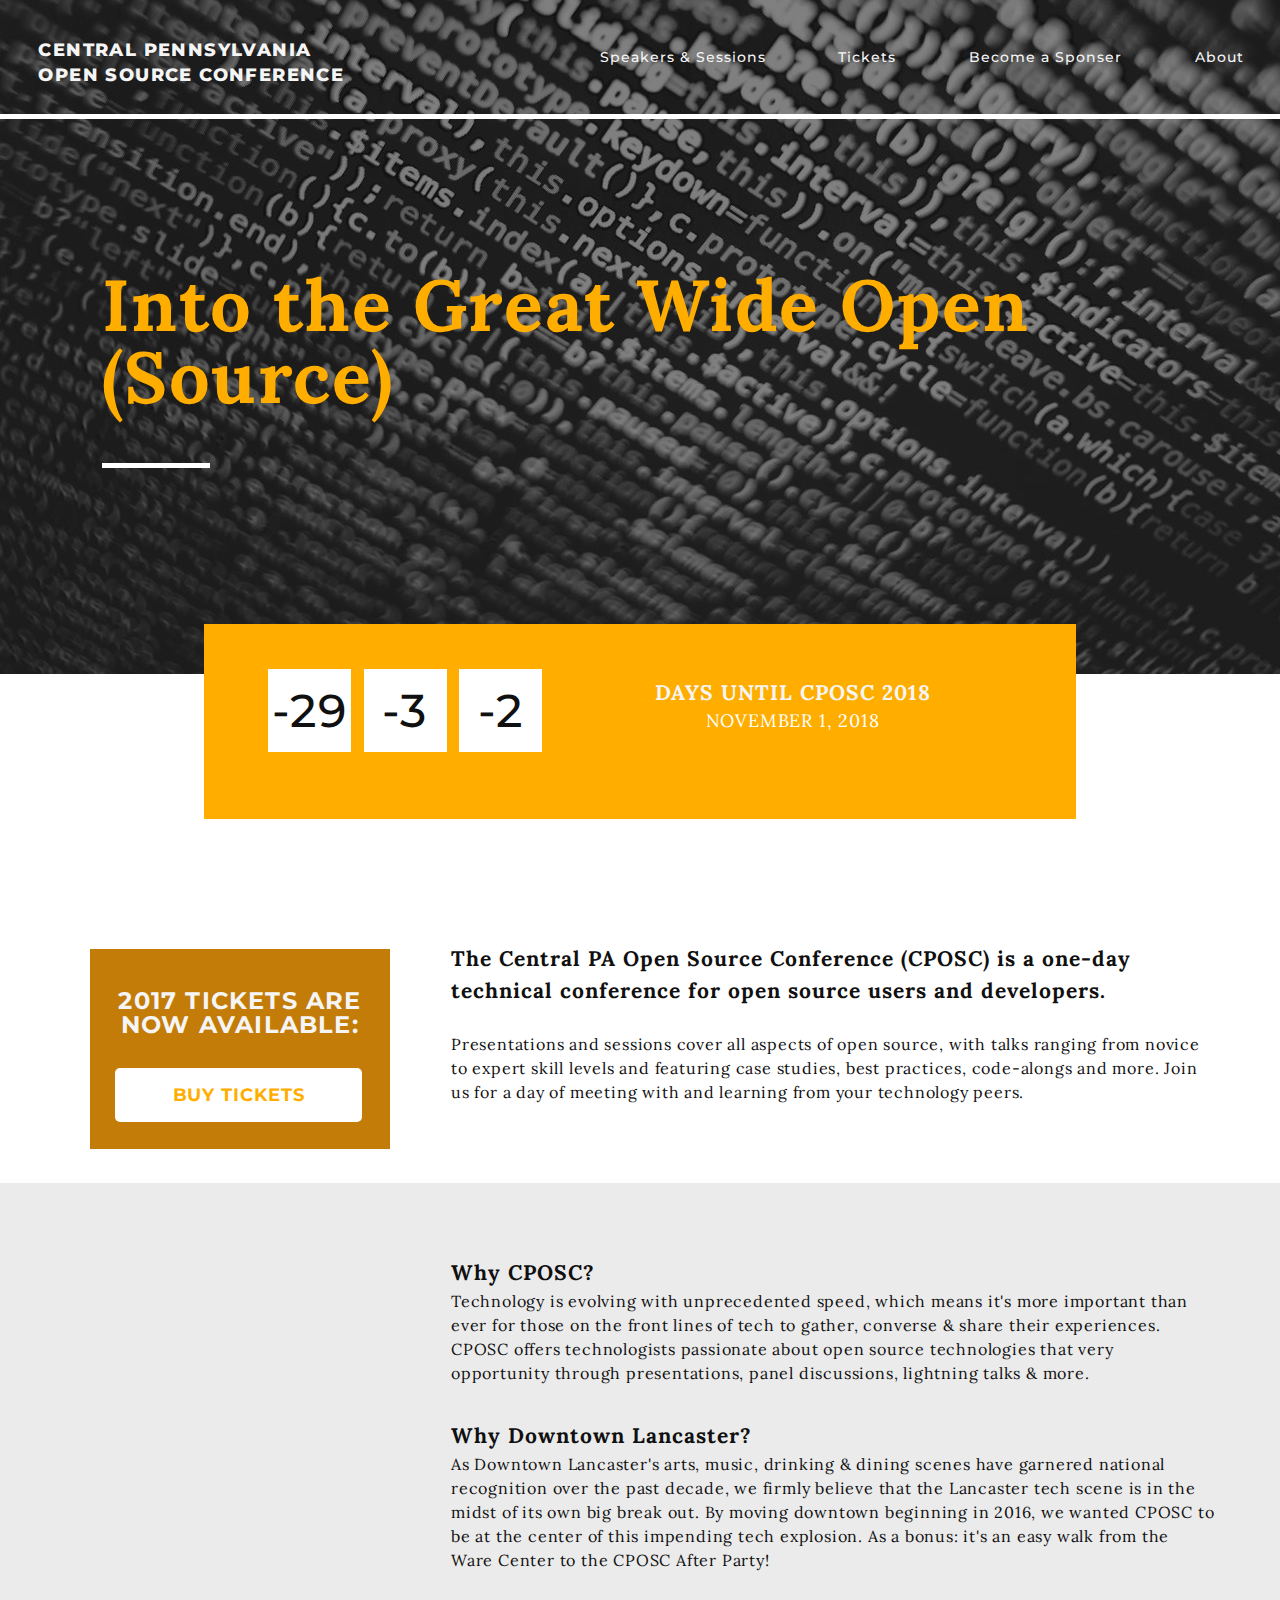
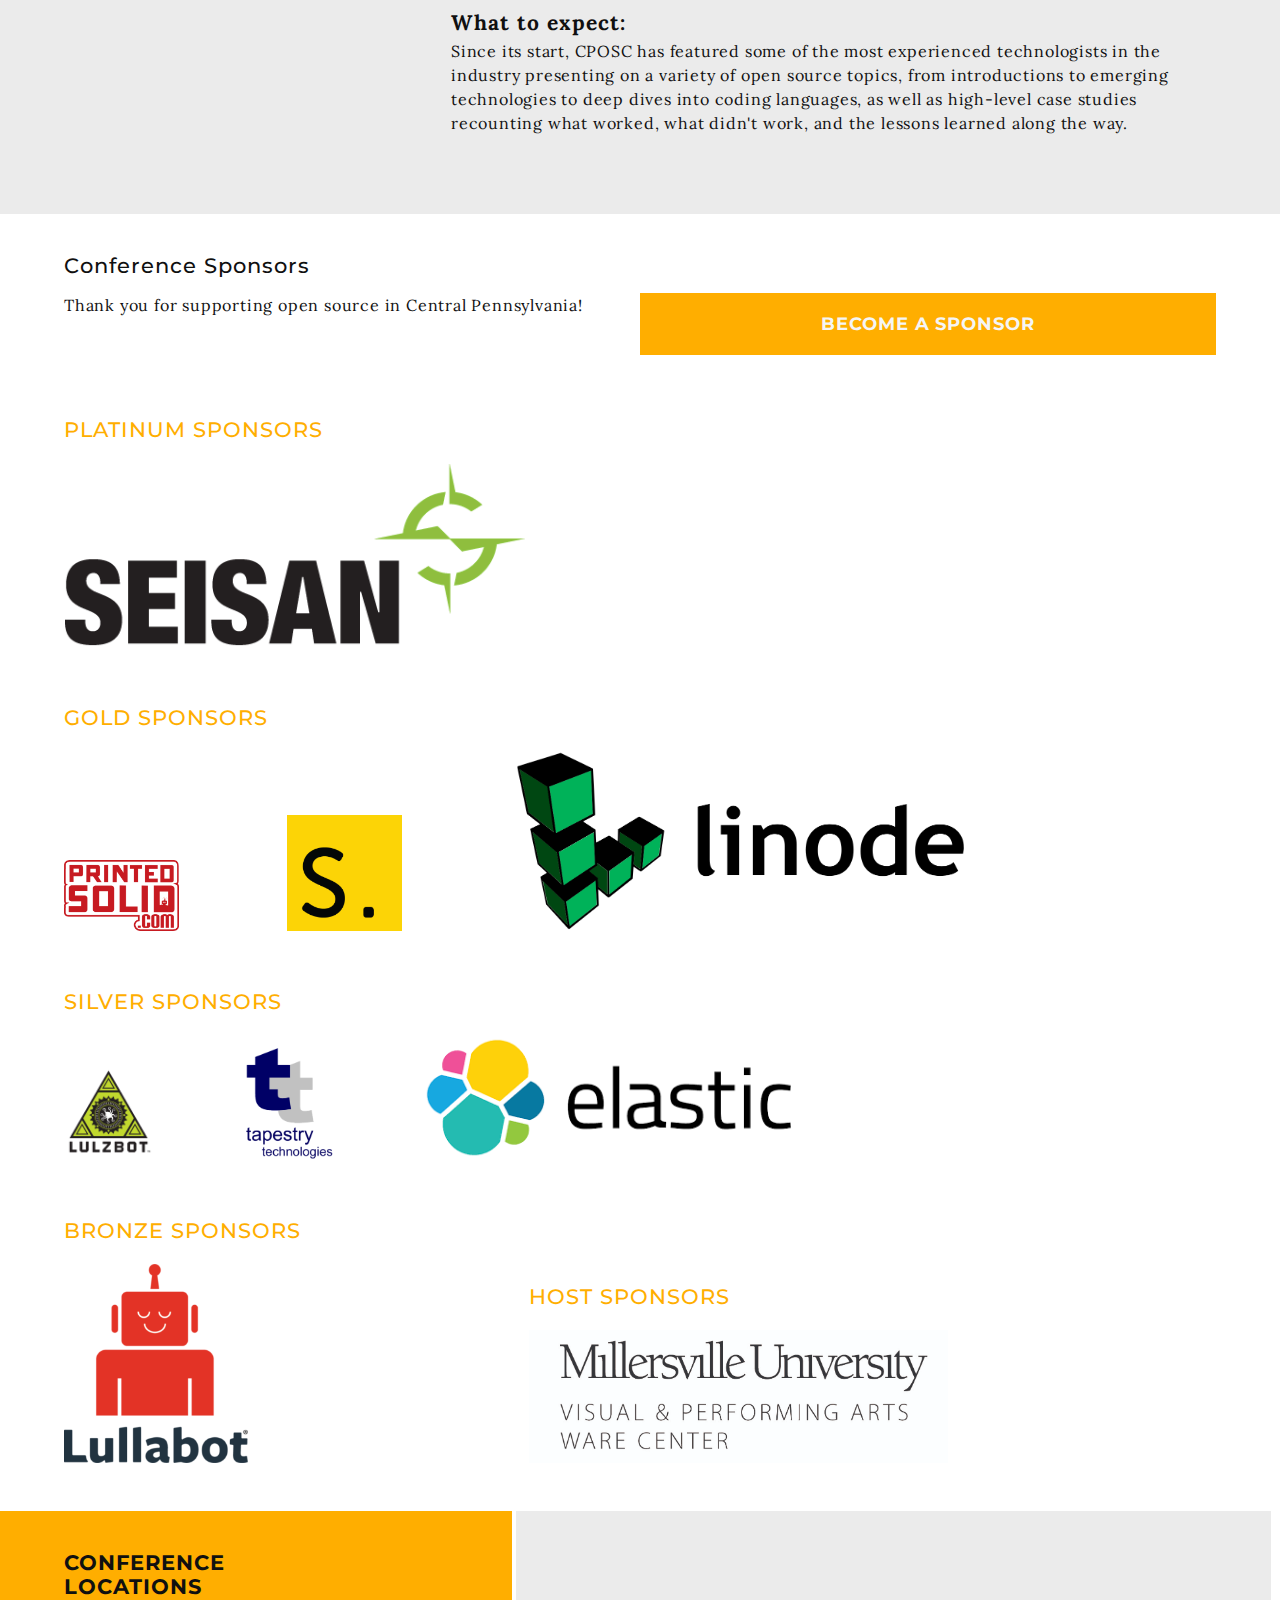
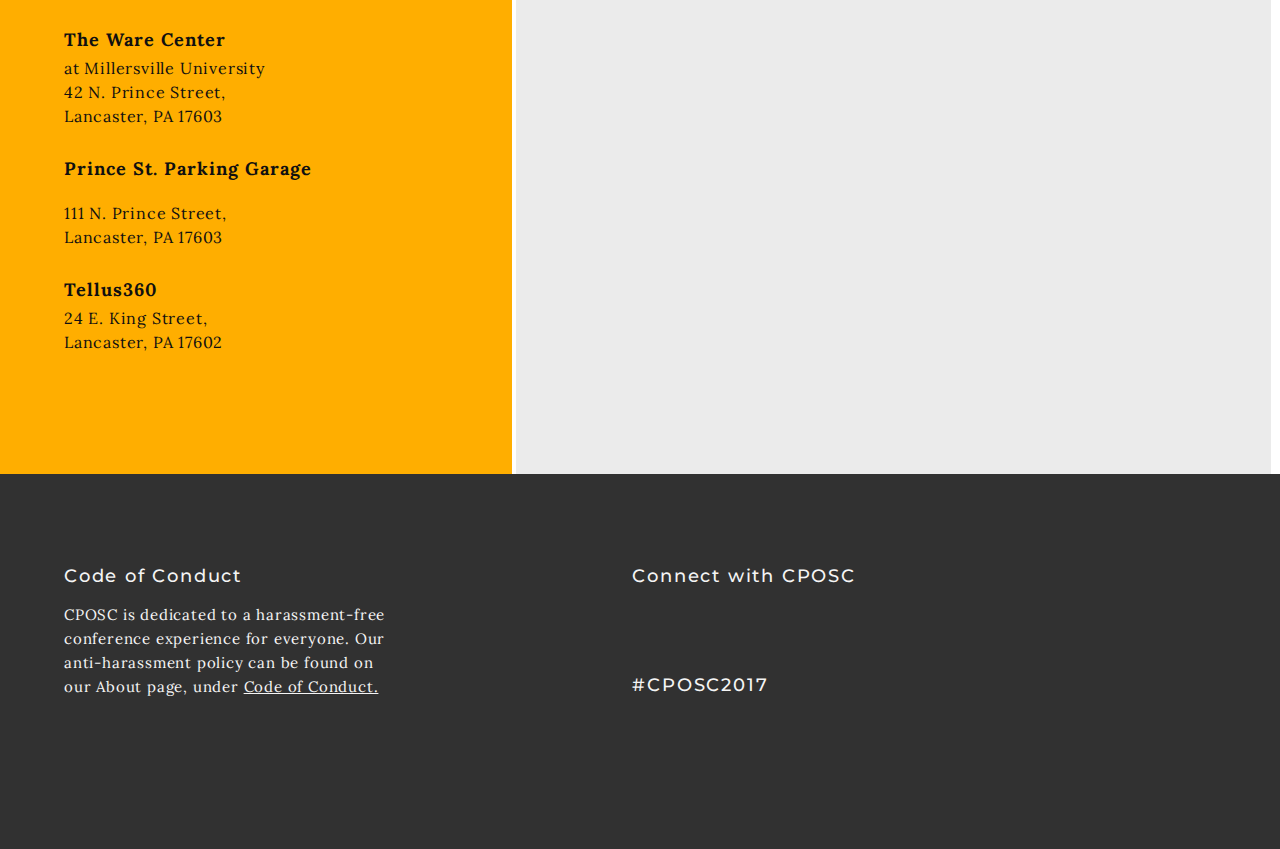
<file: index.html>
<!DOCTYPE html>
<html>
<head>
  <meta name="viewport" content="width=device-width, initial-scale=1">
  <meta charset="utf-8">
  <link rel="stylesheet" type="text/css" href="style.css">
  <link href="https://fonts.googleapis.com/css?family=Lora:400,700|Montserrat:400,500,700,800" rel="stylesheet">
  <title>Open Source</title>
</head>
<body id="index">
  <header>
  	<a href="index.html"><h2>central pennsylvania open source conference</h2></a>
  	<nav>
  		<ul>
  			<li>
  				<a href="speakers.html">Speakers &amp; Sessions</a>
  			</li>
  			<li>
  				<a href="tickets.html">Tickets</a>
  			</li>
  			<li>
  				<a href="sponsers.html">Become a Sponser</a>
  			</li>
  			<li>
  				<a href="about.html">About</a>
  			</li>
  		</ul>
  	</nav>
  </header>
  <section class="hero-index">
  	<h1>Into the Great Wide Open (Source)</h1>
  	<div></div>
  </section>
  <!-- Javascript countdown-->
  <section>
    <div class="counter_ticket_container">
   <div class="counter">
     <div class="counterNumbers">
       <div class="counterBlock">
         <h2  id="hundreds"></h2>
       </div>
       <div class="counterBlock">
         <h2  id="tens"></h2>
       </div>
       <div class="counterBlock">
         <h2 id="ones"></h2>
       </div>
     </div>
     <div class="ptext">
     <h4>DAYS UNTIL CPOSC 2018</h4>
     <p>NOVEMBER 1, 2018</p>
   </div>
   </div>
 </div>
  </section>
  <!-- Buy Tickets -->
  <aside class="tickets">
  	<h2>2017 tickets are now available:</h2>
  	<nav>
  		<a href="tickets.html">Buy tickets</a>
  	</nav>
  </aside>
  <!-- CPOSC -->
  <section class="white bump-over">
    <h4>The Central PA Open Source Conference (CPOSC) is a one-day technical conference for open source users and developers.</h4>
    <p>Presentations and sessions cover all aspects of open source, with talks ranging from novice to expert skill levels and featuring case studies, best practices, code-alongs and more. Join us for a day of meeting with and learning from your technology peers.</p>
  </section>
  <!-- Gray Questions -->
  <section class="grey bump-over">
    <h4>Why CPOSC?</h4>
    <p>Technology is evolving with unprecedented speed, which means it's more important than ever for those on the front lines of tech to gather, converse &amp; share their experiences. CPOSC offers technologists passionate about open source technologies that very opportunity through presentations, panel discussions, lightning talks &amp; more.</p>
    <h4>Why Downtown Lancaster?</h4>
    <p>As Downtown Lancaster's arts, music, drinking &amp; dining scenes have garnered national recognition over the past decade, we firmly believe that the Lancaster tech scene is in the midst of its own big break out. By moving downtown beginning in 2016, we wanted CPOSC to be at the center of this impending tech explosion. As a bonus: it's an easy walk from the Ware Center to the CPOSC After Party!
	</p>
    <h4>What to expect:</h4>
    <p>Since its start, CPOSC has featured some of the most experienced technologists in the industry presenting on a variety of open source topics, from introductions to emerging technologies to deep dives into coding languages, as well as high-level case studies recounting what worked, what didn't work, and the lessons learned along the way.</p>
  </section>
  <!-- become a sponser -->
  <section class="become-sponser">
  	<h3>Conference Sponsors</h3>
  	<p>Thank you for supporting open source in Central Pennsylvania!
  	</p>
  	<nav>
  		<a href="sponsers.html">BECOME A SPONSOR</a>
  	</nav>
  </section>
  <!-- Sponsers -->

  <section class="sponsers">
  	<h3>PLATINUM SPONSORS</h3>
  	<img class="bigger" src="images/seisan.png">
  	<h3>GOLD SPONSORS</h3>
  	<img src="images/printedsolid.png">
  	<img src="images/shift.png">
  	<img class="bigger" src="images/linode.png">
  	<div class="silver"><h3>SILVER SPONSORS</h3>
  	<img src="images/lulzbot.jpg">
  	<img src="images/tapestry.png">
  	<img class="bigger" src="images/elastic.png"></div>
  	<div><h3>BRONZE SPONSORS</h3>
  	<img class="bigger" src="images/lullabot.png"></div>
  	<div><h3>HOST SPONSORS</h3>
  	<img class="mill" src="images/millersville.jpg"></div>
  </section>
  <!-- Conference location -->
  <section class="conference-locations">
    <h3>CONFERENCE <br>
LOCATIONS</h3>
      <h4>The Ware Center</h4>
      <p>at Millersville University<br>
42 N. Prince Street,<br>
Lancaster, PA 17603
</p>
      <h4>Prince St. Parking Garage
</h4><br>
      <p>111 N. Prince Street,<br>
Lancaster, PA 17603</p>
      <h4>Tellus360</h4>
      <p>24 E. King Street,<br>
Lancaster, PA 17602</p>
  </section>
  <!-- Gray box -->
  <section class="greybox">
    <iframe src="https://www.google.com/maps/d/embed?mid=1FD7P8-6pR_PWlCNZxT0p1o8XXoGIEleY" width="640" height="480"></iframe>
  </section>
  <footer>
  	<div>
    <h3>Code of Conduct</h3>
    <p>CPOSC is dedicated to a harassment-free conference experience for everyone. Our anti-harassment policy can be found on our About page, under <u>Code of Conduct.</u> </p></div>
    <div><h3 class="cwc">Connect with CPOSC</h3>
    <h3 class="cpo">#CPOSC2017</h3></div>
  </footer>
  <script src="script.js"></script>
</body>
</html>
</file>
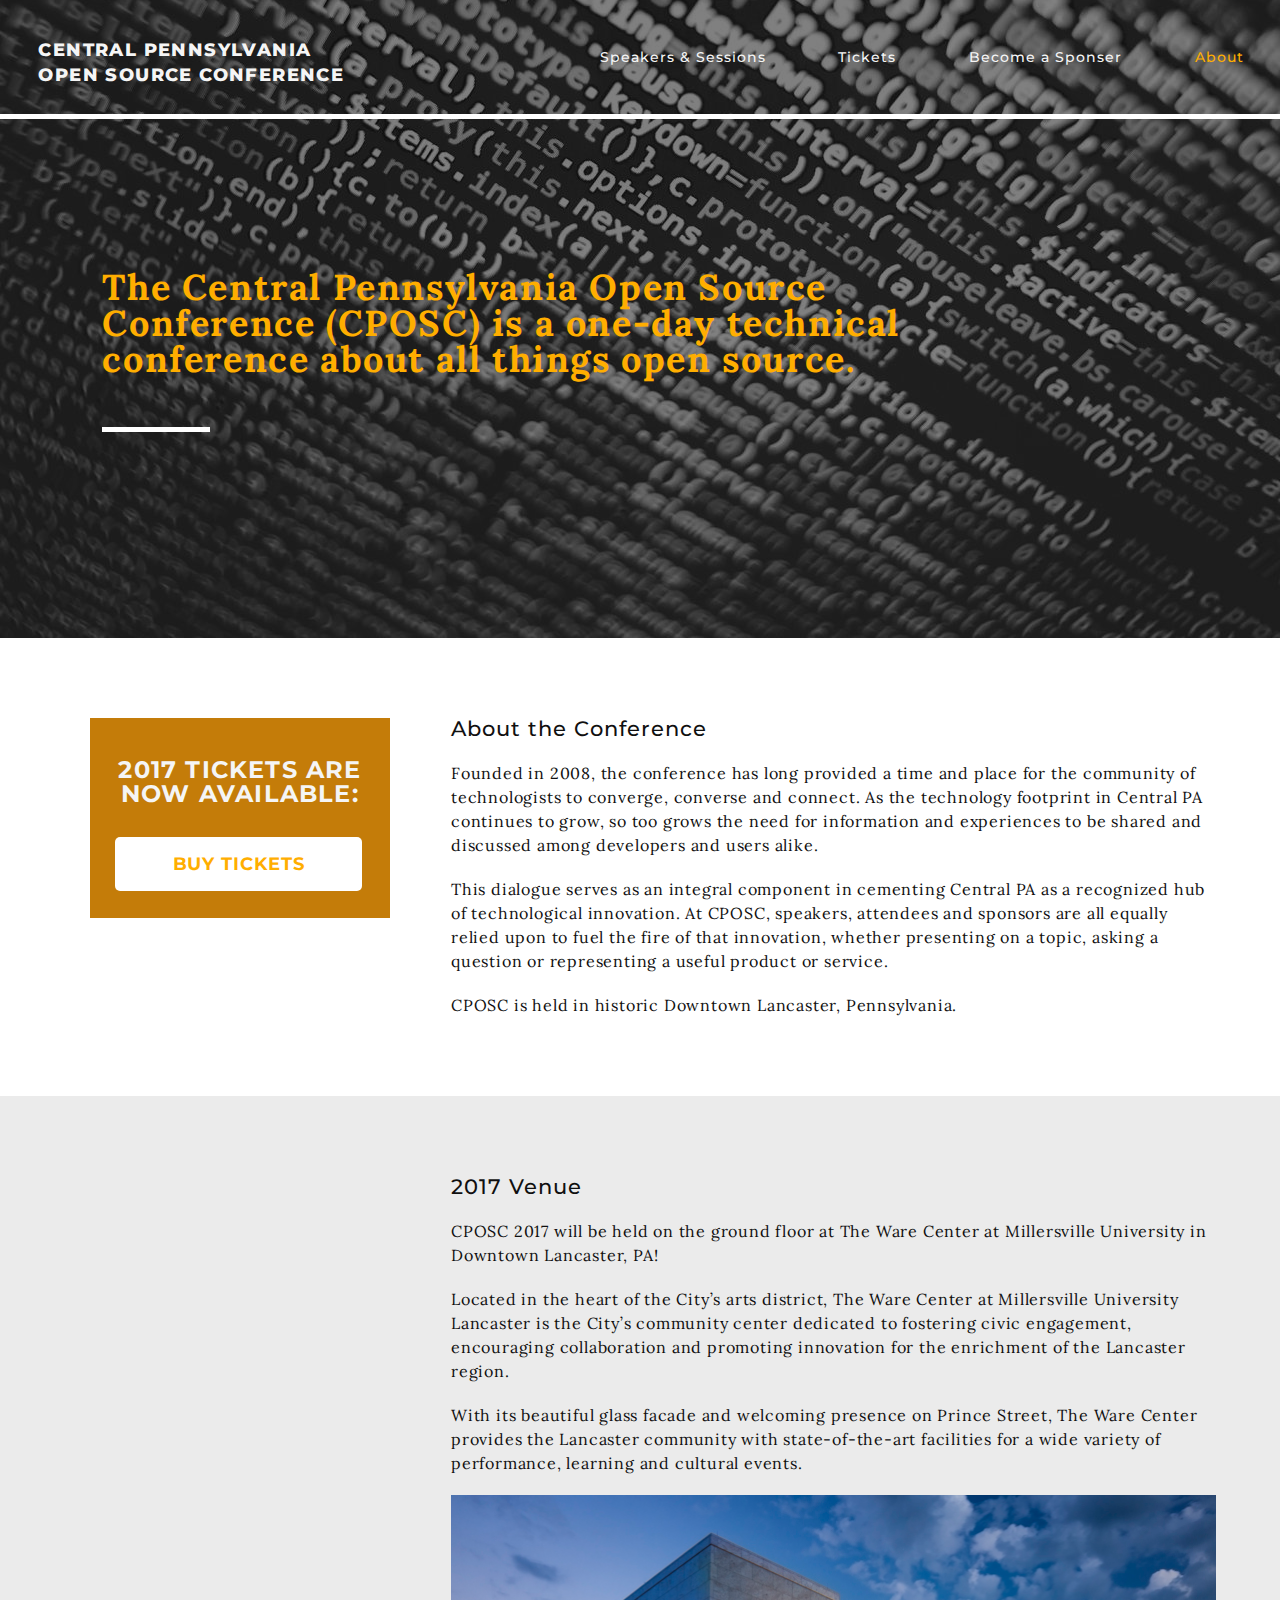
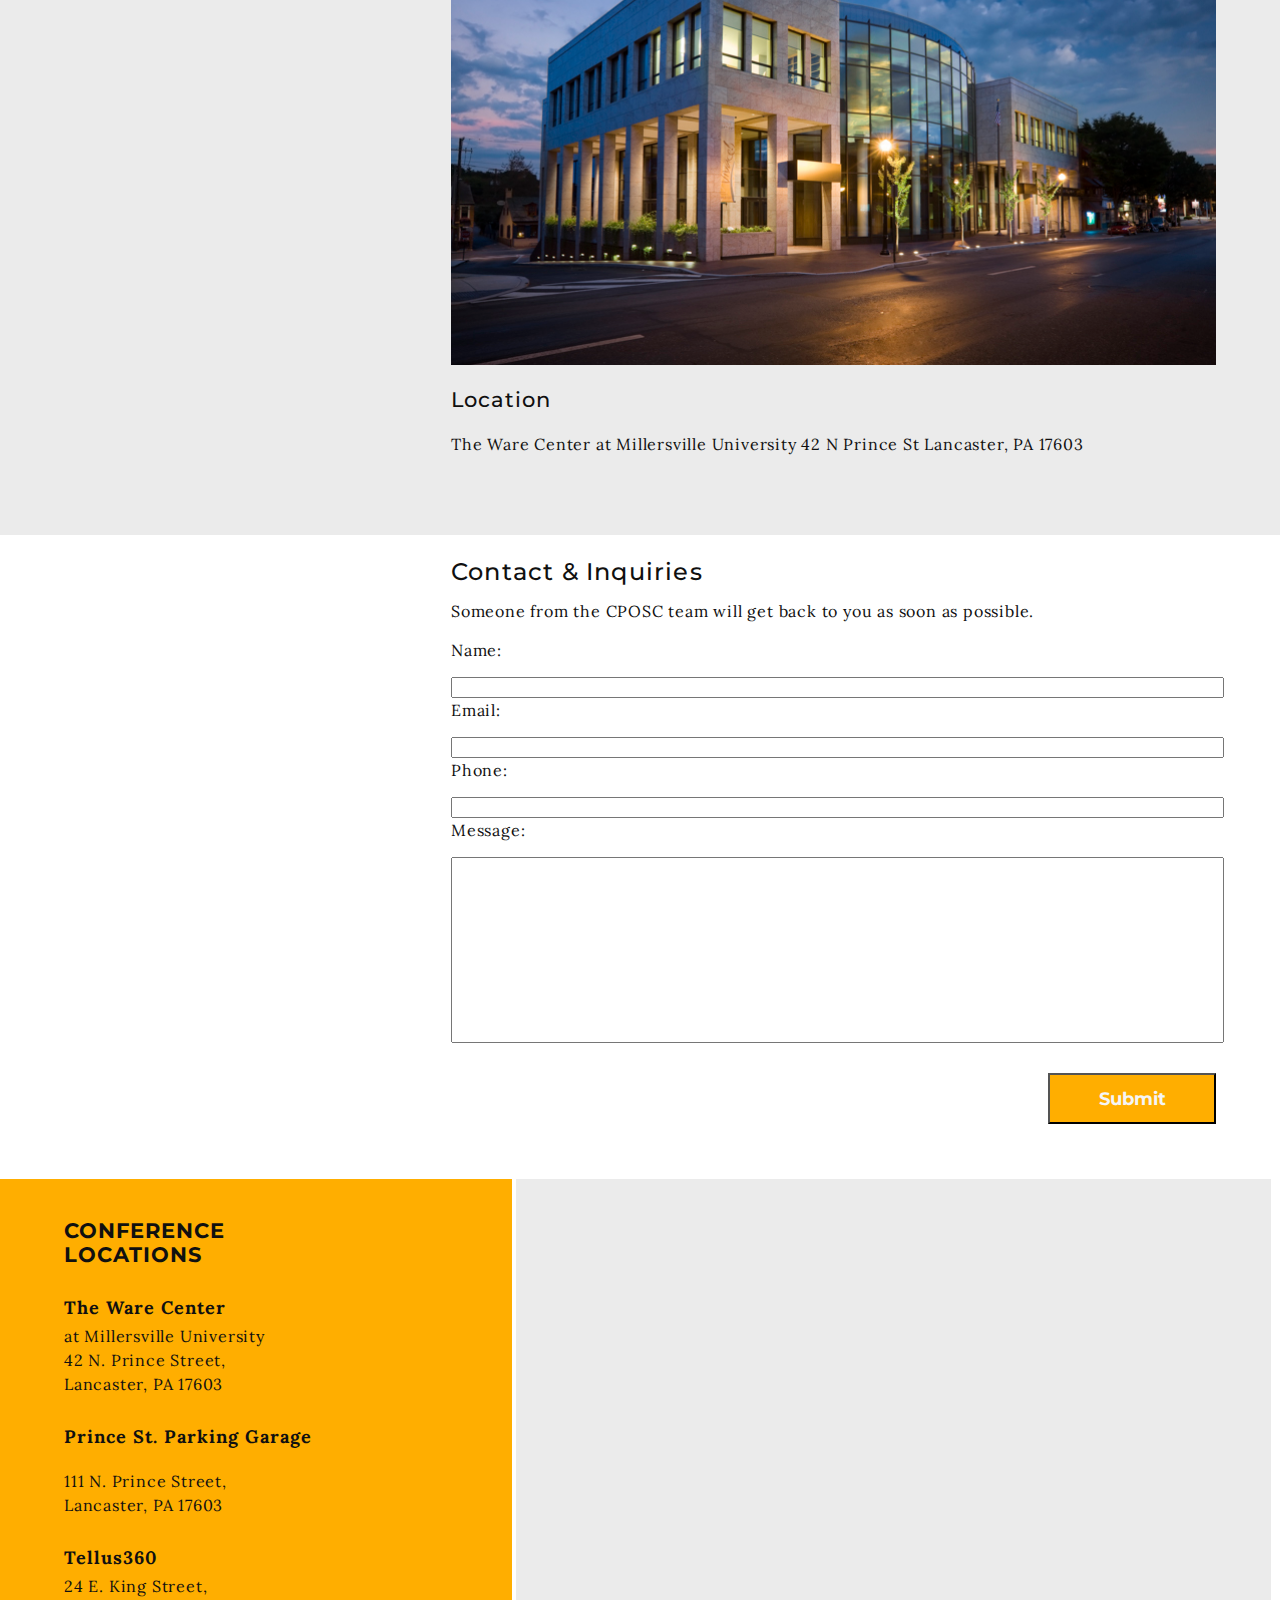
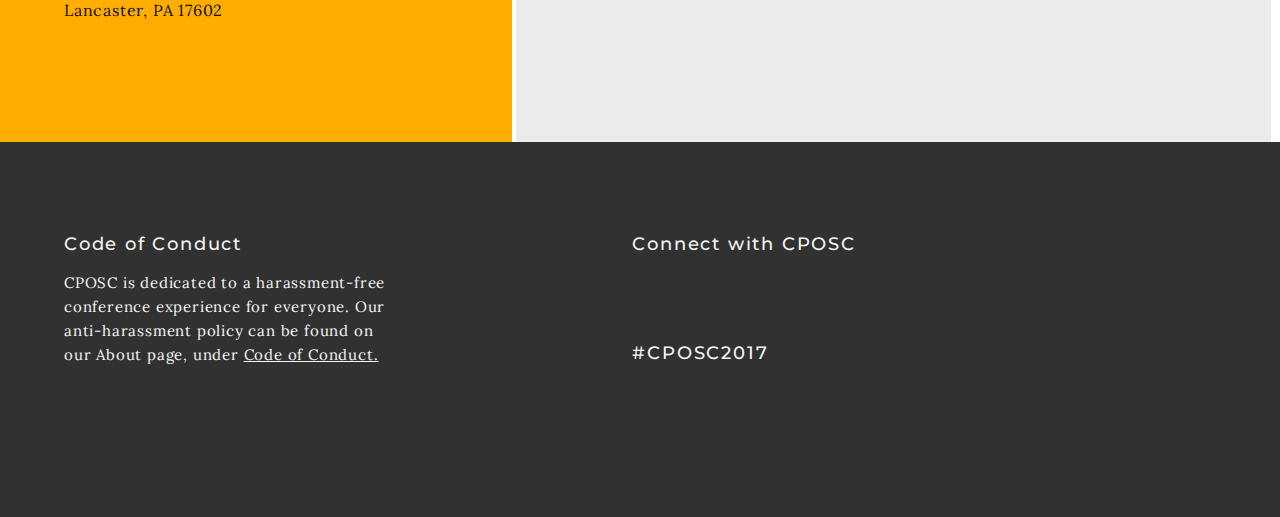
<file: about.html>
<!DOCTYPE html>
<html>
<head>
  <meta name="viewport" content="width=device-width, initial-scale=1">
  <meta charset="utf-8">
  <link rel="stylesheet" type="text/css" href="style.css">
  <link href="https://fonts.googleapis.com/css?family=Lora:400,700|Montserrat:400,500,700,800" rel="stylesheet">
  <title>Open Source</title>
</head>
<body id="about">
  <header>
    <a href="index.html"><h2>central pennsylvania open source conference</h2></a>
    <nav>
      <ul>
        <li>
          <a href="speakers.html">Speakers &amp; Sessions</a>
        </li>
        <li>
          <a href="tickets.html">Tickets</a>
        </li>
        <li>
          <a href="sponsers.html">Become a Sponser</a>
        </li>
        <li>
          <a href="about.html" class="is-on">About</a>
        </li>
      </ul>
    </nav>
  </header>
  <!-- hero -->
  <section class="hero">
  	<h1>The Central Pennsylvania Open Source Conference (CPOSC) is a one-day technical conference about all things open source.</h1>
  	<div></div>
  </section>
  <!-- buy tickets -->
  <aside class="tickets">
  	<h2>2017 tickets are now available:</h2>
  	<nav>
  		<a>Buy Tickets</a>
  	</nav>
  </aside>
  <!-- About the conference -->
  <section class="white bump-over">
    <h3>About the Conference</h3>
    <p>Founded in 2008, the conference has long provided a time and place for the community of technologists to converge, converse and connect. As the technology footprint in Central PA continues to grow, so too grows the need for information and experiences to be shared and discussed among developers and users alike.
    </p>
    <p>This dialogue serves as an integral component in cementing Central PA as a recognized hub of technological innovation. At CPOSC, speakers, attendees and sponsors are all equally relied upon to fuel the fire of that innovation, whether presenting on a topic, asking a question or representing a useful product or service.
    </p>
    <p>CPOSC is held in historic Downtown Lancaster, Pennsylvania.
    </p>
  </section>
  <!-- 2017 venue -->
  <section class="grey bump-over">
  <h3>2017 Venue</h3>
  <p>CPOSC 2017 will be held on the ground floor at The Ware Center at Millersville University in Downtown Lancaster, PA!
  </p>
  <p>Located in the heart of the City’s arts district, The Ware Center at Millersville University Lancaster is the City’s community center dedicated to fostering civic engagement, encouraging collaboration and promoting innovation for the enrichment of the Lancaster region.
  </p>
  <p>With its beautiful glass facade and welcoming presence on Prince Street, The Ware Center provides the Lancaster community with state-of-the-art facilities for a wide variety of performance, learning and cultural events.</p>
  <img src="images/warecenter.jpg">
  <h3>Location</h3>
  <p>The Ware Center
at Millersville University
42 N Prince St
Lancaster, PA 17603</p>
</section>
<!-- Contancts and aquires -->
<section class="contact bump-over">
<h2>Contact &amp; Inquiries</h2>
<p>Someone from the CPOSC team will get back to you as soon as possible.
</p>
<form action="/action_page.php">
  <fieldset>
    <p>Name:</p>
    <input type="text" name="firstname" value=""><br>
    <p>Email:</p>
    <input type="text" name="email" value=""><br>
      <p>Phone:</p>
<input type="text" name="phone" value=""><br>
<p>Message:</p>
<input class="message" type="text" name="message" value=""><br>
    <input class="submit" type="submit" value="Submit">
  </fieldset>
</form>
<nav>
  <a></a>
</nav>
</section>
  <!-- Conference location -->
  <section class="conference-locations">
    <h3>CONFERENCE <br>
LOCATIONS</h3>
      <h4>The Ware Center</h4>
      <p>at Millersville University<br>
42 N. Prince Street,<br>
Lancaster, PA 17603
</p>
      <h4>Prince St. Parking Garage
</h4><br>
      <p>111 N. Prince Street,<br>
Lancaster, PA 17603</p>
      <h4>Tellus360</h4>
      <p>24 E. King Street,<br>
Lancaster, PA 17602</p>
  </section>
  <!-- Gray box -->
  <section class="greybox">
        <iframe src="https://www.google.com/maps/d/embed?mid=1FD7P8-6pR_PWlCNZxT0p1o8XXoGIEleY" width="640" height="480"></iframe>
  </section>
  <!-- footer -->
  <footer>
    <div>
    <h3>Code of Conduct</h3>
    <p>CPOSC is dedicated to a harassment-free conference experience for everyone. Our anti-harassment policy can be found on our About page, under <u>Code of Conduct.</u> </p></div>
    <div><h3 class="cwc">Connect with CPOSC</h3>
    <h3 class="cpo">#CPOSC2017</h3></div>
  </footer>
  <script src="script.js"></script>
</body>
</html>
</file>
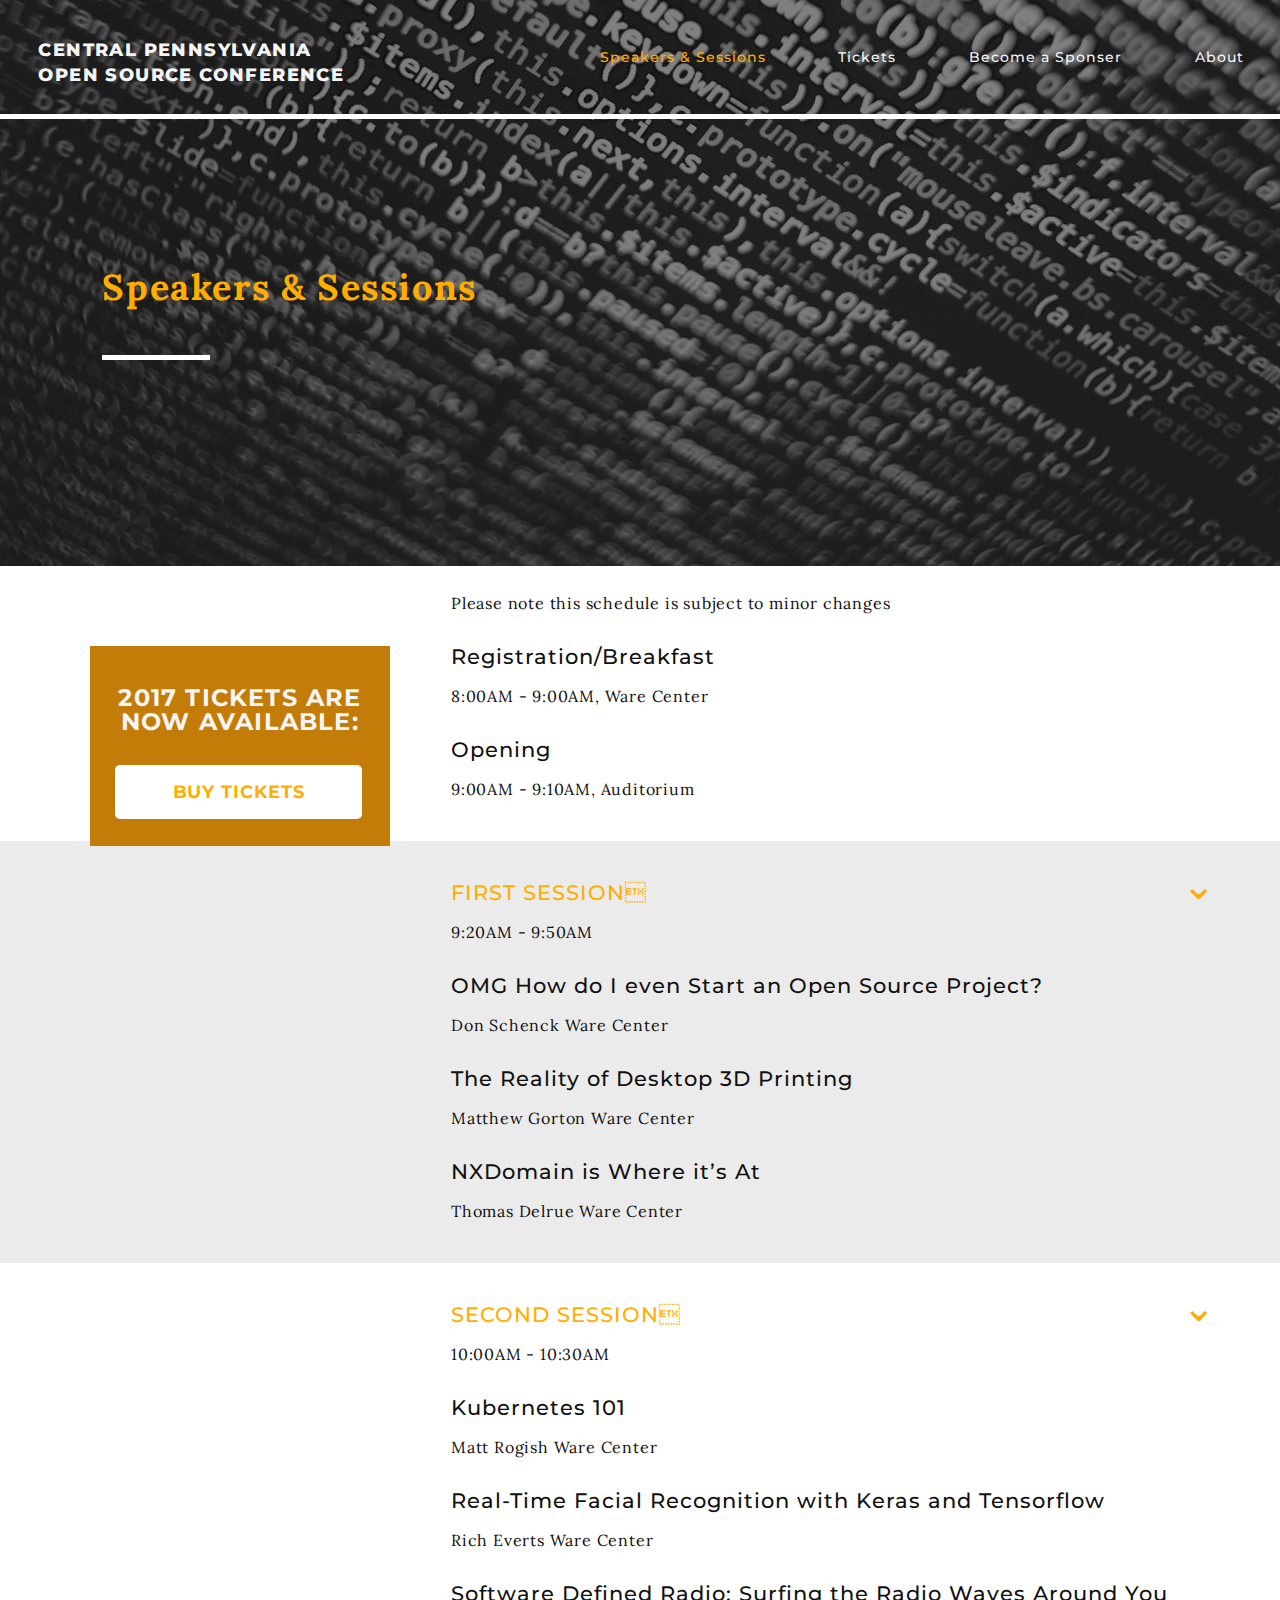
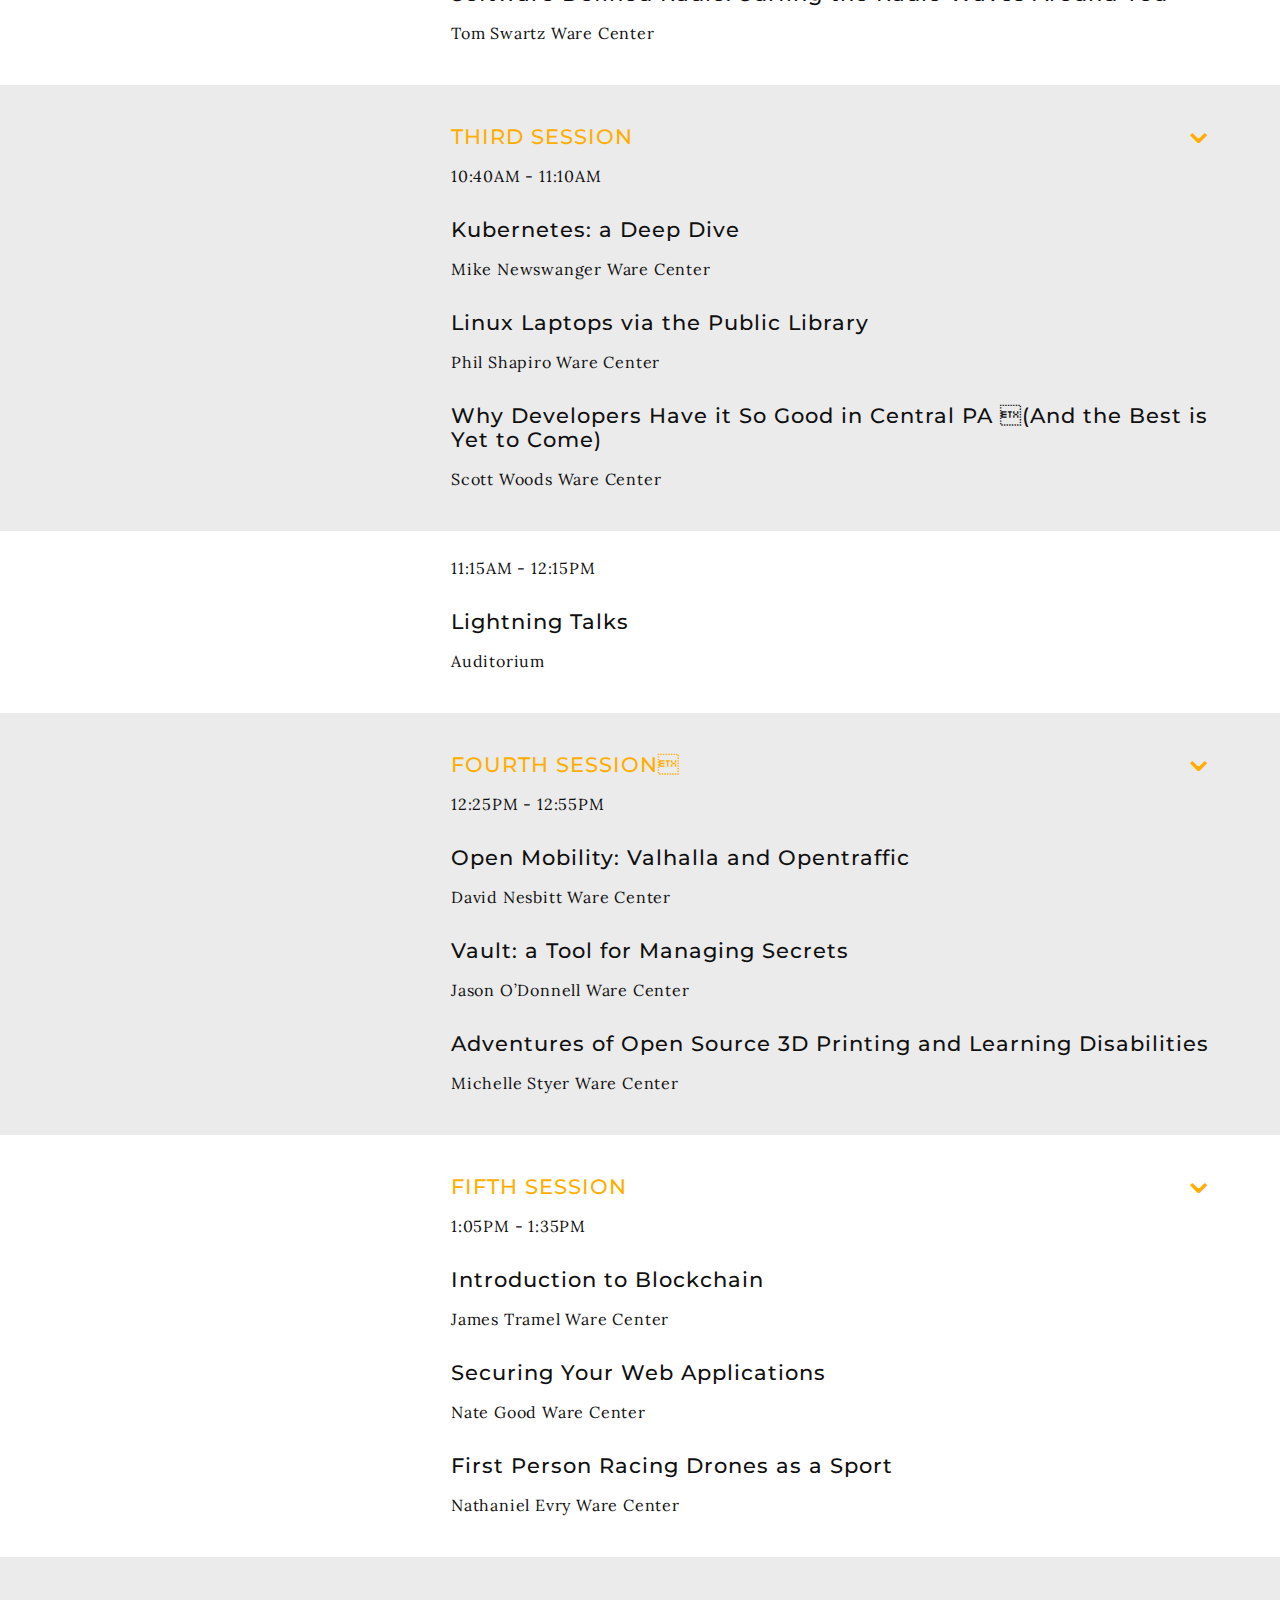
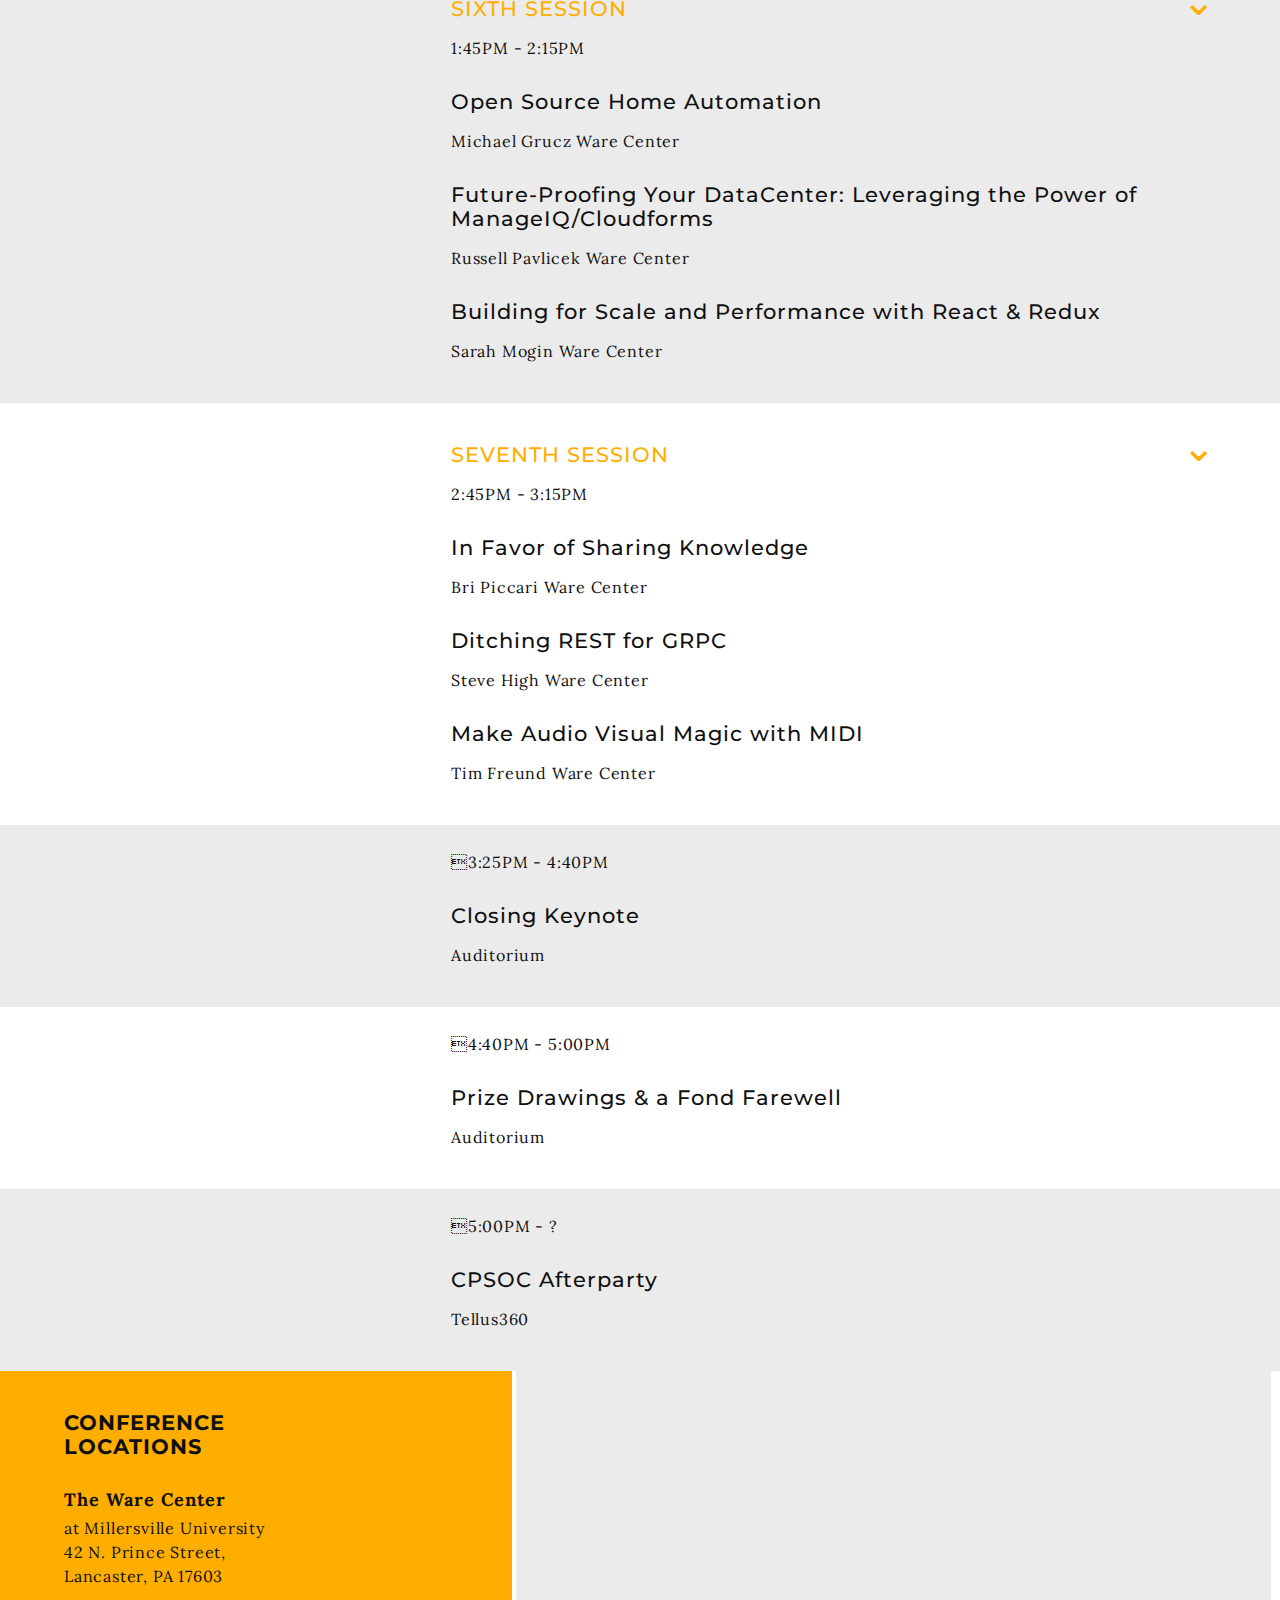
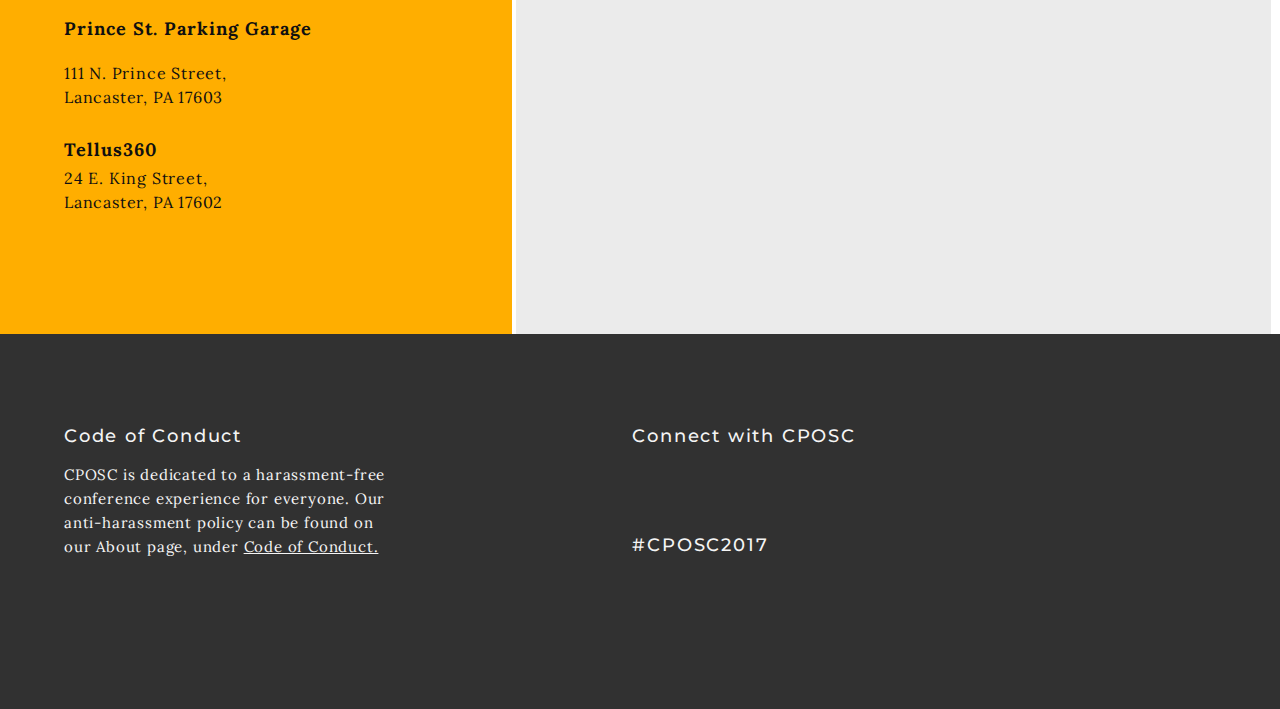
<file: speakers.html>
<!DOCTYPE html>
<html>
<head>
  <meta name="viewport" content="width=device-width, initial-scale=1">
  <meta charset="utf-8">
  <link rel="stylesheet" type="text/css" href="style.css">
  <link href="https://fonts.googleapis.com/css?family=Lora:400,700|Montserrat:400,500,700,800" rel="stylesheet">
  <title>Open Source</title>
  <script>
  function hideIt(cls){
    document.getElementsByClassName(cls)[0].classList.toggle('none');
  }
  </script>
</head>
<body id="speakers">
  <!-- header -->
  <header>
    <a href="index.html"><h2>central pennsylvania open source conference</h2></a>
    <nav>
      <ul>
        <li>
          <a href="speakers.html" class="is-on">Speakers &amp; Sessions</a>
        </li>
        <li>
          <a href="tickets.html">Tickets</a>
        </li>
        <li>
          <a href="sponsers.html">Become a Sponser</a>
        </li>
        <li>
          <a href="about.html">About</a>
        </li>
      </ul>
    </nav>
  </header>
  <!-- hero -->
  <section class="hero">
  	<h1>Speakers &amp; Sessions</h1>
  	<div></div>
  </section>
  <!-- buy tickets -->
  <aside class="tickets">
    <h2>2017 tickets are now available:</h2>
    <nav>
      <a>Buy Tickets</a>
    </nav>
  </aside>
  <!-- before first session-->
  <section class="beforefirstsection bump-over">
    <p>Please note this schedule is subject to minor changes</p>
    <h3>Registration/Breakfast</h3>
    <p>8:00AM - 9:00AM,
Ware Center</p>
    <h3>Opening</h3>
    <p>9:00AM - 9:10AM,
Auditorium</p>
  </section>
  <!-- first session -->
  <section class="firstsection bump-over">
  <h3 class="sessioncolor">FIRST SESSION</h3>
  <div class="goldcarrot" onclick = "hideIt('div1')"> &#8964; </div>
  <div class="div1">
  <p>9:20AM - 9:50AM</p>
  <h3>OMG How do I even Start an Open Source Project?</h3>
  <p>Don Schenck
Ware Center</p>
  <h3>The Reality of Desktop 3D Printing</h3>
  <p>Matthew Gorton
Ware Center</p>
  <h3>NXDomain is Where it’s At</h3>
  <p>Thomas Delrue
Ware Center</p>
</div>
</section>
<!-- second session -->
<section class="secondsection bump-over">
  <h3 class="sessioncolor">SECOND SESSION</h3>
  <div class="goldcarrot" onclick = "hideIt('div2')"> &#8964; </div>
  <div class="div2">
  <p>10:00AM - 10:30AM</p>
  <h3>Kubernetes 101
</h3>
  <p>Matt Rogish
Ware Center</p>
  <h3>Real-Time Facial Recognition with Keras and Tensorflow</h3>
  <p>Rich Everts
Ware Center</p>
  <h3>Software Defined Radio: Surfing the Radio Waves Around You</h3>
  <p>Tom Swartz
Ware Center</p>
</div>
</section>
<!-- third session -->
<section class="thirdsection bump-over">
  <h3 class="sessioncolor">THIRD SESSION</h3>
  <div class="goldcarrot" onclick = "hideIt('div3')"> &#8964; </div>
  <div class="div3">
  <p>10:40AM - 11:10AM</p>
  <h3>Kubernetes: a Deep Dive</h3>
  <p>Mike Newswanger
Ware Center
</p>
  <h3>Linux Laptops via the Public Library</h3>
  <p>Phil Shapiro
Ware Center</p>
  <h3>Why Developers Have it So Good in Central PA (And the Best is Yet to Come)</h3>
  <p>Scott Woods
Ware Center
</p>
</div>
</section>
  <!-- lighting talks -->
<section class="lightingtalks bump-over">
  <p>11:15AM - 12:15PM</p>
  <h3>Lightning Talks</h3>
  <p>Auditorium</p>
</section>
  <!-- fourth session -->
<section class="fourthsection bump-over">
  <h3 class="sessioncolor">FOURTH SESSION</h3>
  <div class="goldcarrot" onclick = "hideIt('div4')"> &#8964; </div>
  <div class="div4">
  <p>12:25PM - 12:55PM</p>
  <h3>Open Mobility: Valhalla and Opentraffic</h3>
  <p>David Nesbitt
Ware Center</p>
  <h3>Vault: a Tool for Managing Secrets</h3>
  <p>Jason O’Donnell
Ware Center</p>
  <h3>Adventures of Open Source 3D Printing and Learning Disabilities</h3>
  <p>Michelle Styer
Ware Center</p>
</div>
</section>
<!-- fifth session -->
<section class="fifthsection bump-over">
  <h3 class="sessioncolor">FIFTH SESSION</h3>
  <div class="goldcarrot" onclick = "hideIt('div5')"> &#8964; </div>
  <div class="div5">
  <p>1:05PM - 1:35PM</p>
  <h3>Introduction to Blockchain
</h3>
  <p>James Tramel
Ware Center</p>
  <h3>Securing Your Web Applications</h3>
  <p>Nate Good
Ware Center
</p>
  <h3>First Person Racing Drones as a Sport</h3>
  <p>Nathaniel Evry
Ware Center</p>
</div>
</section>
<!-- sixth session -->
<section class="sixthsection bump-over">
  <h3 class="sessioncolor">SIXTH SESSION</h3>
  <div class="goldcarrot" onclick = "hideIt('div6')"> &#8964; </div>
  <div class="div6">
  <p>1:45PM - 2:15PM</p>
  <h3>Open Source Home Automation</h3>
  <p>Michael Grucz
Ware Center
</p>
  <h3>Future-Proofing Your DataCenter: Leveraging the Power of ManageIQ/Cloudforms</h3>
  <p>Russell Pavlicek
Ware Center</p>
  <h3>Building for Scale and Performance with React &amp; Redux
</h3>
  <p>Sarah Mogin
Ware Center
</p>
</div>
</section>
<!-- seventh session -->
<section class="seventhsection bump-over">
  <h3 class="sessioncolor">SEVENTH SESSION</h3>
  <div class="goldcarrot" onclick = "hideIt('div7')"> &#8964; </div>
  <div class="div7">
  <p>2:45PM - 3:15PM</p>
  <h3>In Favor of Sharing Knowledge</h3>
  <p>Bri Piccari
Ware Center</p>
  <h3>Ditching REST for GRPC</h3>
  <p>Steve High
Ware Center
</p>
  <h3>Make Audio Visual Magic with MIDI</h3>
  <p>Tim Freund
Ware Center</p>
</div>
</section>
<!-- closing keynote -->
<section class="closingkeynote bump-over">
<p>3:25PM - 4:40PM
</p>
<h3>Closing Keynote
</h3>
<p>Auditorium</p>
</section>
<!-- Prize drawing -->
<section class="prizedrawing bump-over">
<p>4:40PM - 5:00PM
</p>
<h3>Prize Drawings &amp; a Fond Farewell
</h3>
<p>Auditorium</p>
</section>
<!-- Afterparty -->
<section class="afterparty bump-over">
<p>5:00PM - ?
</p>
<h3>CPSOC Afterparty
</h3>
<p>Tellus360</p>
</section>
  <!-- Conference location -->
  <section class="conference-locations">
    <h3>CONFERENCE <br>
  LOCATIONS</h3>
      <h4>The Ware Center</h4>
      <p>at Millersville University<br>
  42 N. Prince Street,<br>
  Lancaster, PA 17603
  </p>
      <h4>Prince St. Parking Garage
  </h4><br>
      <p>111 N. Prince Street,<br>
  Lancaster, PA 17603</p>
      <h4>Tellus360</h4>
      <p>24 E. King Street,<br>
  Lancaster, PA 17602</p>
  </section>
  <!-- Gray box -->
  <section class="greybox">
        <iframe src="https://www.google.com/maps/d/embed?mid=1FD7P8-6pR_PWlCNZxT0p1o8XXoGIEleY" width="640" height="480"></iframe>
  </section>
  <!-- footer -->
  <footer>
    <div>
    <h3>Code of Conduct</h3>
    <p>CPOSC is dedicated to a harassment-free conference experience for everyone. Our anti-harassment policy can be found on our About page, under <u>Code of Conduct.</u> </p></div>
    <div><h3 class="cwc">Connect with CPOSC</h3>
    <h3 class="cpo">#CPOSC2017</h3></div>
  </footer>
  <script src="script.js"></script>
</body>
</html>
</file>
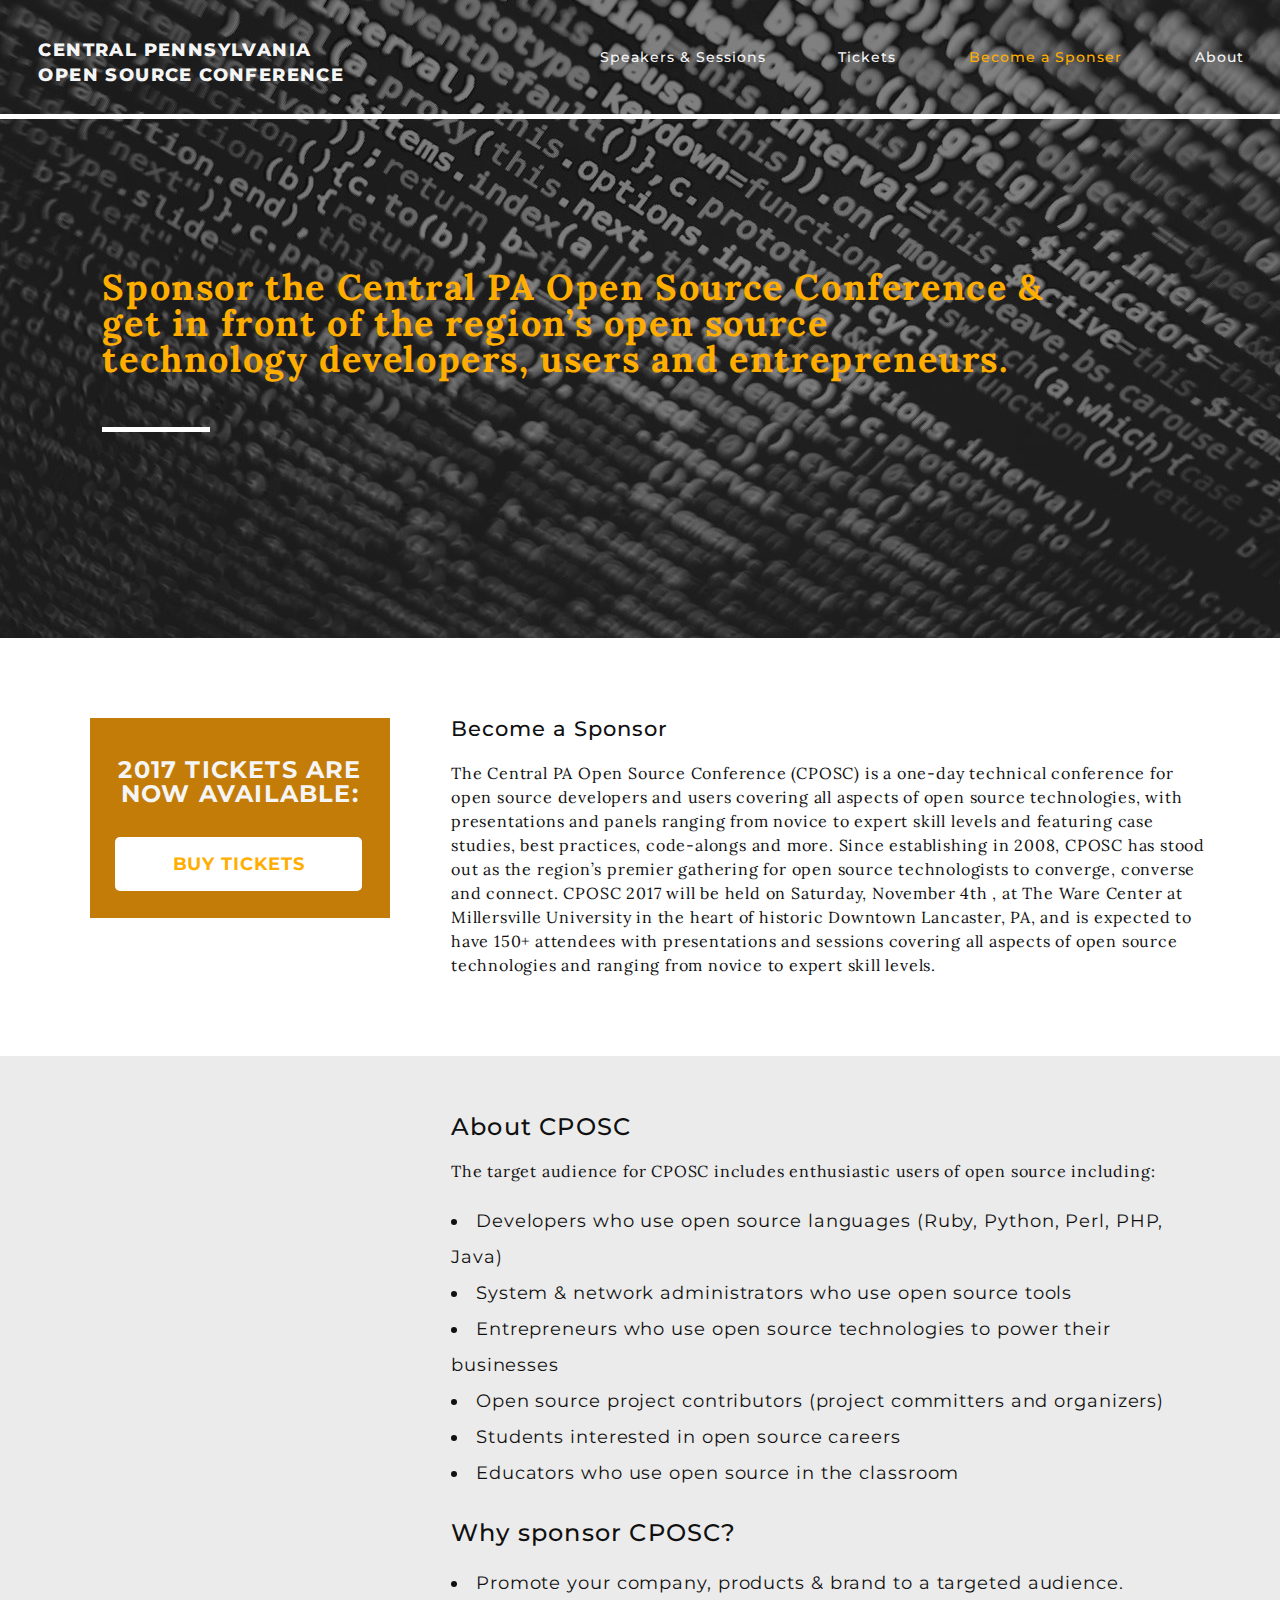
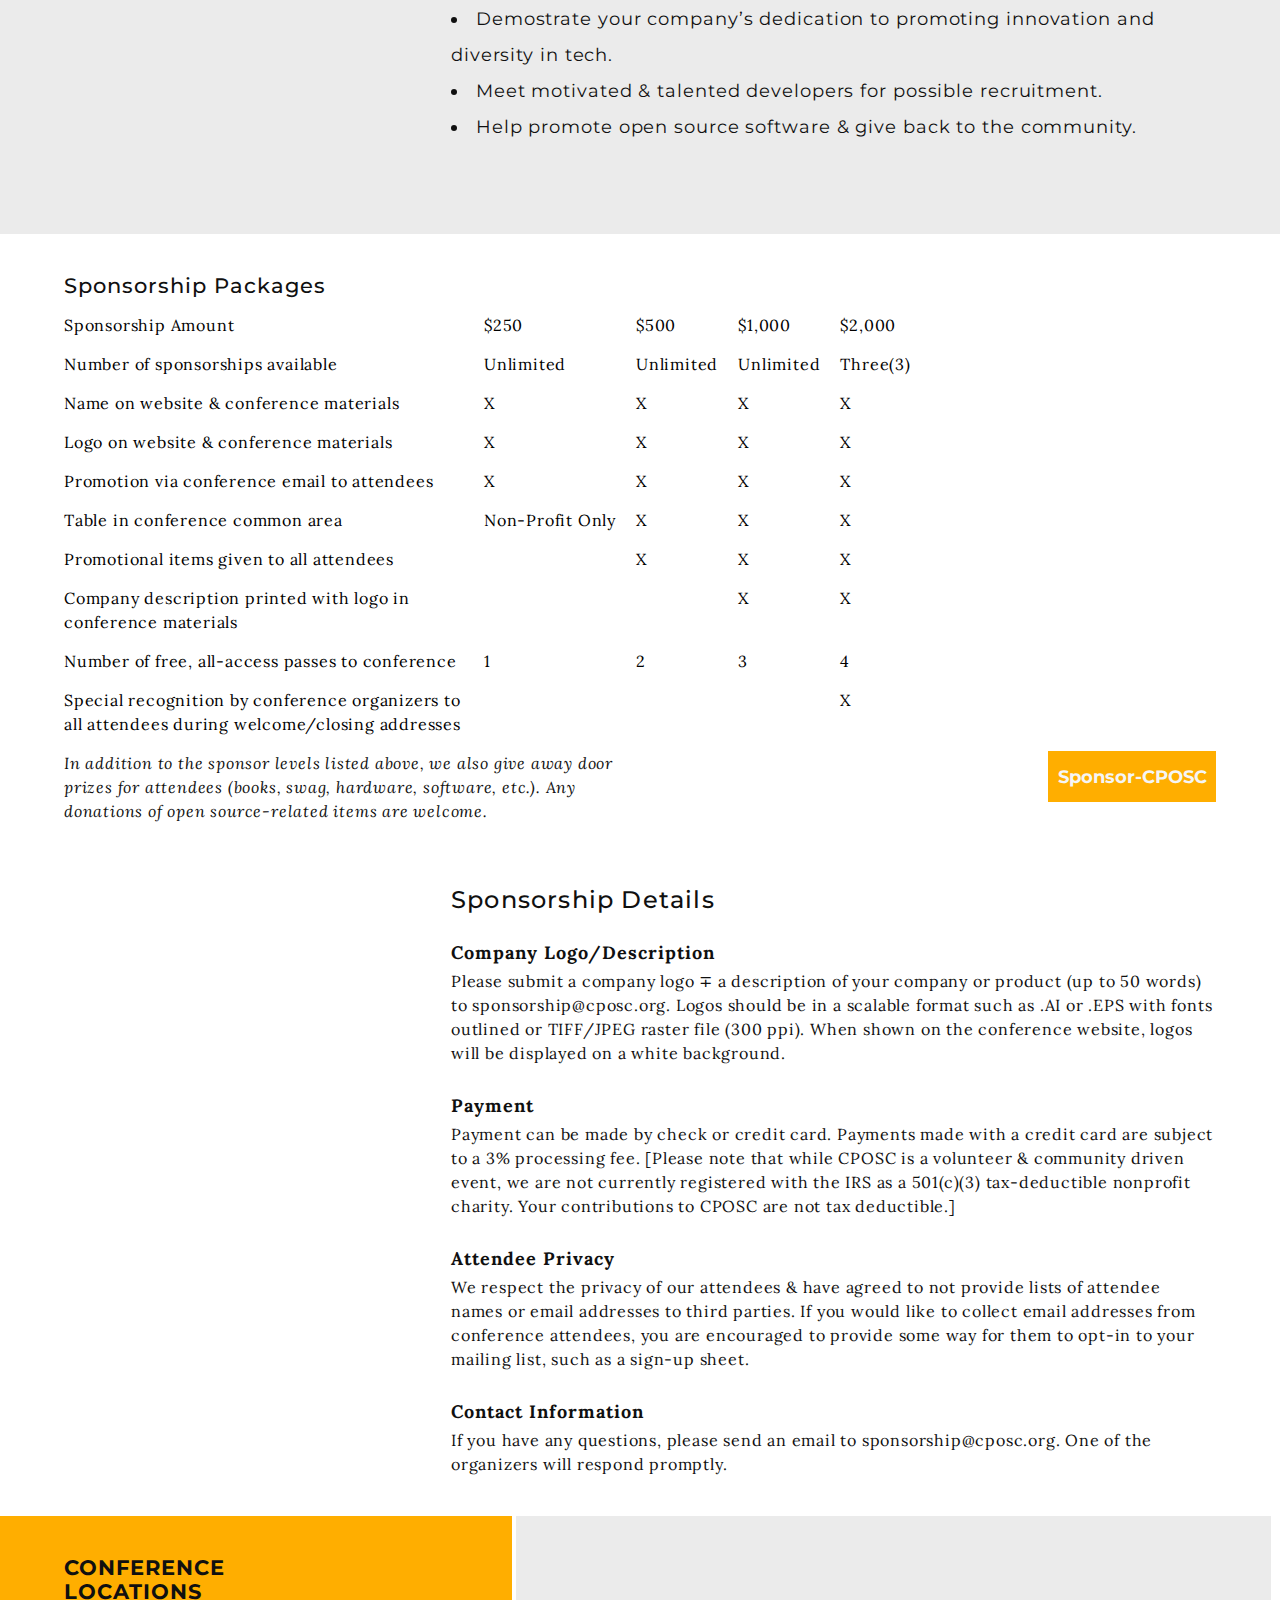
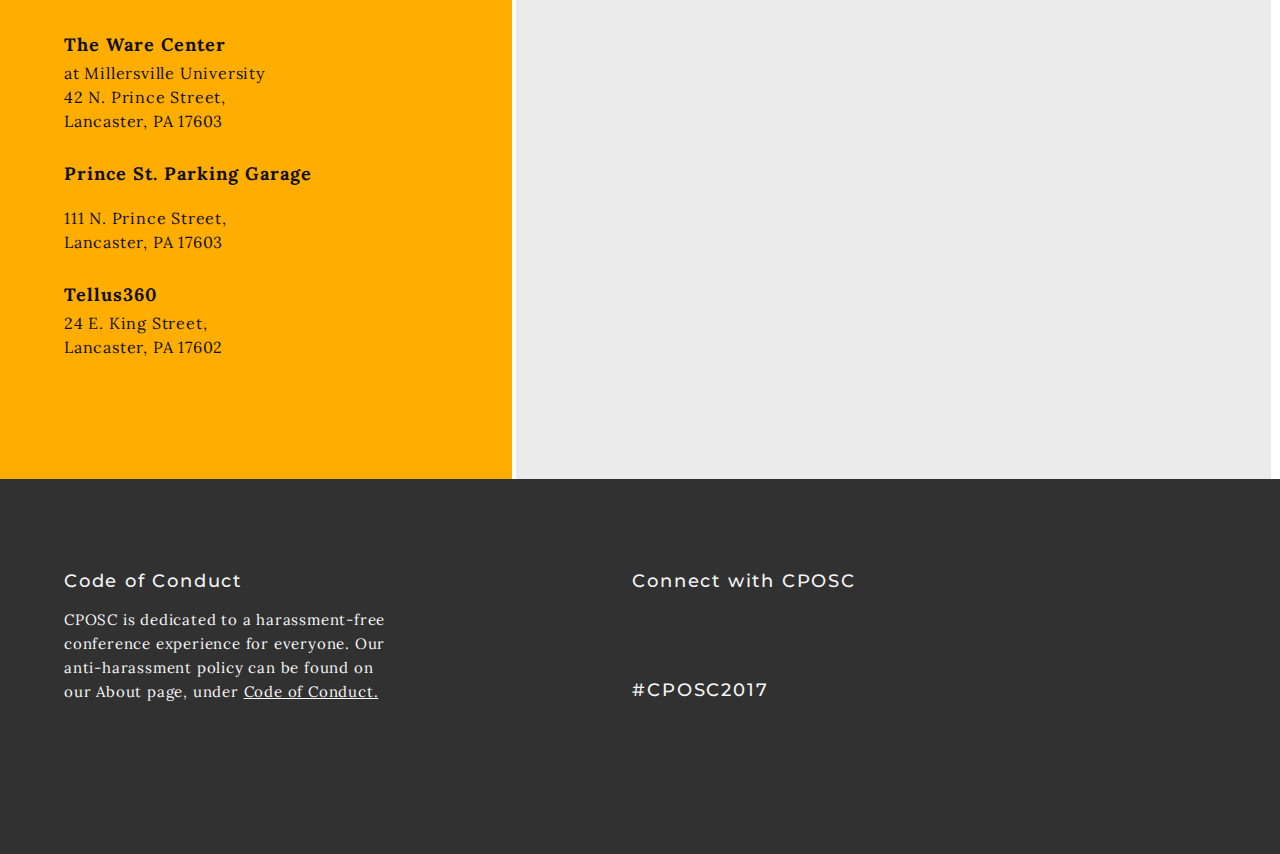
<file: sponsers.html>
<!DOCTYPE html>
<html>
<head>
  <meta name="viewport" content="width=device-width, initial-scale=1">
  <meta charset="utf-8">
  <link rel="stylesheet" type="text/css" href="style.css">
  <link href="https://fonts.googleapis.com/css?family=Lora:400,700|Montserrat:400,500,700,800" rel="stylesheet">
  <title>Open Source</title>
</head>
<body id="sponsers">
  <!-- header -->
  <header>
    <a href="index.html"><h2>central pennsylvania open source conference</h2></a>
    <nav>
      <ul>
        <li>
          <a href="speakers.html">Speakers &amp; Sessions</a>
        </li>
        <li>
          <a href="tickets.html">Tickets</a>
        </li>
        <li>
          <a href="sponsers.html" class="is-on">Become a Sponser</a>
        </li>
        <li>
          <a href="about.html">About</a>
        </li>
      </ul>
    </nav>
  </header>
  <!-- Hero -->
  <section class="hero">
  	<h1>Sponsor the Central PA Open Source Conference &amp; get in front of the region’s open source technology developers, users and entrepreneurs.</h1>
  	<div></div>
  </section>
  <!-- buy tickets -->
  <aside class="tickets">
    <h2>2017 tickets are now available:</h2>
    <nav>
      <a>Buy Tickets</a>
    </nav>
  </aside>
  <!-- become a sponser -->
  <section class="white bump-over">
    <h3>Become a Sponsor</h3>
    <p>The Central PA Open Source Conference (CPOSC) is a one-day technical conference for open source developers and users covering all aspects of open source technologies, with presentations and panels ranging from novice to expert skill levels and featuring case studies, best practices, code-alongs and more. Since establishing in 2008, CPOSC has stood out as the region’s premier gathering for open source technologists to converge, converse and connect.

CPOSC 2017 will be held on Saturday, November 4th , at The Ware Center at Millersville University in the heart of historic Downtown Lancaster, PA, and is expected to have 150+ attendees with presentations and sessions covering all aspects of open source technologies and ranging from novice to expert skill levels.</p>
  </section>
  <!-- gray questions with list -->
  <section class="grey bump-over">
    <h2>About CPOSC</h2>
    <p>The target audience for CPOSC includes enthusiastic users of open source including:</p>
    <ul>
    <li>Developers who use open source languages (Ruby, Python, Perl, PHP, Java)</li>
    <li>System &amp; network administrators who use open source tools</li>
    <li>Entrepreneurs who use open source technologies to power their businesses</li>
    <li>Open source project contributors (project committers and organizers)</li>
    <li>Students interested in open source careers</li>
    <li>Educators who use open source in the classroom  </li>
  </ul>
  <h2>Why sponsor CPOSC?</h2>
  <ul>
  <li>Promote your company, products &amp; brand to a targeted audience.
  </li>
  <li>Demostrate your company’s dedication to promoting innovation and diversity in tech.</li>
  <li>Meet motivated &amp; talented developers for possible recruitment.</li>
  <li>Help promote open source software &amp; give back to the community. </li>
</ul>
  </section>
  <!-- Sponser Package -->
  <section class="sponsorship">
    <h3>Sponsorship Packages</h3>
    <table class="table">
      <tr>
        <td>Sponsorship Amount</td>
        <td>$250</td>
        <td>$500</td>
        <td>$1,000</td>
        <td>$2,000</td>
      </tr>
      <tr>
        <td>Number of sponsorships available</td>
        <td>Unlimited</td>
        <td>Unlimited</td>
        <td>Unlimited</td>
        <td>Three(3)</td>
      </tr>
      <tr>
        <td>Name on website &amp; conference materials</td>
        <td>X</td>
        <td>X</td>
        <td>X</td>
        <td>X</td>
      </tr>
      <tr>
        <td>Logo on website &amp; conference materials</td>
        <td>X</td>
        <td>X</td>
        <td>X</td>
        <td>X</td>
      </tr>
      <tr>
        <td>Promotion via conference email to attendees</td>
        <td>X</td>
        <td>X</td>
        <td>X</td>
        <td>X</td>
      </tr>
      <tr>
        <td>Table in conference common area</td>
        <td>Non-Profit Only</td>
        <td>X</td>
        <td>X</td>
        <td>X</td>
      </tr>
      <tr>
        <td>Promotional items given to all attendees</td>
        <td></td>
        <td>X</td>
        <td>X</td>
        <td>X</td>
      </tr>
      <tr>
        <td>Company description printed with logo in conference materials</td>
        <td></td>
        <td></td>
        <td>X</td>
        <td>X</td>
      </tr>
      <tr>
        <td>Number of free, all-access passes to conference</td>
        <td>1</td>
        <td>2</td>
        <td>3</td>
        <td>4</td>
      </tr>
      <tr>
        <td>Special recognition by conference organizers to all attendees during welcome/closing addresses</td>
        <td></td>
        <td></td>
        <td></td>
        <td>X</td>
      </tr>
    </table>
    <p class="sponsers-mobile">Download sponsorship PDF or<br> contact sponsorship@cposc.org to<br> learn more about sponsoring<br> CPOSC.</p>
    <p class="sponsers-main">In addition to the sponsor levels listed above, we also give away door prizes for attendees (books, swag, hardware, software, etc.). Any donations of open source-related items are welcome.</p>
    <input class="Sponsor-CPOSC" type="submit" value="Sponsor-CPOSC">
  </section>
  <article class="sponsorship-details bump-over">
      <h2>Sponsorship Details</h2>
      <h4>Company Logo/Description </h4>
      <p>Please submit a company logo &mp; a description of your company or product (up to 50 words) to sponsorship@cposc.org. Logos should be in a scalable format such as .AI or .EPS with fonts outlined or TIFF/JPEG raster file (300 ppi). When shown on the conference website, logos will be displayed on a white background.</p>
      <h4>Payment</h4>
      <p>Payment can be made by check or credit card. Payments made with a credit card are subject to a 3% processing fee. [Please note that while CPOSC is a volunteer &amp; community driven event, we are not currently registered with the IRS as a 501(c)(3) tax-deductible nonprofit charity. Your contributions to CPOSC are not tax deductible.]</p>
      <h4>Attendee Privacy</h4>
      <p>We respect the privacy of our attendees &amp; have agreed to not provide lists of attendee names or email addresses to third parties. If you would like to collect email addresses from conference attendees, you are encouraged to provide some way for them to opt-in to your mailing list, such as a sign-up sheet.</p>
      <h4>Contact Information</h4>
      <p>If you have any questions, please send an email to sponsorship@cposc.org. One of the organizers will respond promptly.</p>
    </article>
  <!-- Conference location -->
  <section class="conference-locations">
    <h3>CONFERENCE <br>
LOCATIONS</h3>
      <h4>The Ware Center</h4>
      <p>at Millersville University<br>
42 N. Prince Street,<br>
Lancaster, PA 17603
</p>
      <h4>Prince St. Parking Garage
</h4><br>
      <p>111 N. Prince Street,<br>
Lancaster, PA 17603</p>
      <h4>Tellus360</h4>
      <p>24 E. King Street,<br>
Lancaster, PA 17602</p>
  </section>
  </section>
  <!-- Gray box -->
  <section class="greybox">
        <iframe src="https://www.google.com/maps/d/embed?mid=1FD7P8-6pR_PWlCNZxT0p1o8XXoGIEleY" width="640" height="480"></iframe>
  </section>
  <!-- footer -->
  <footer>
    <div>
    <h3>Code of Conduct</h3>
    <p>CPOSC is dedicated to a harassment-free conference experience for everyone. Our anti-harassment policy can be found on our About page, under <u>Code of Conduct.</u> </p></div>
    <div><h3 class="cwc">Connect with CPOSC</h3>
    <h3 class="cpo">#CPOSC2017</h3></div>
  </footer>
  <script src="script.js"></script>
</body>
</html>
</file>
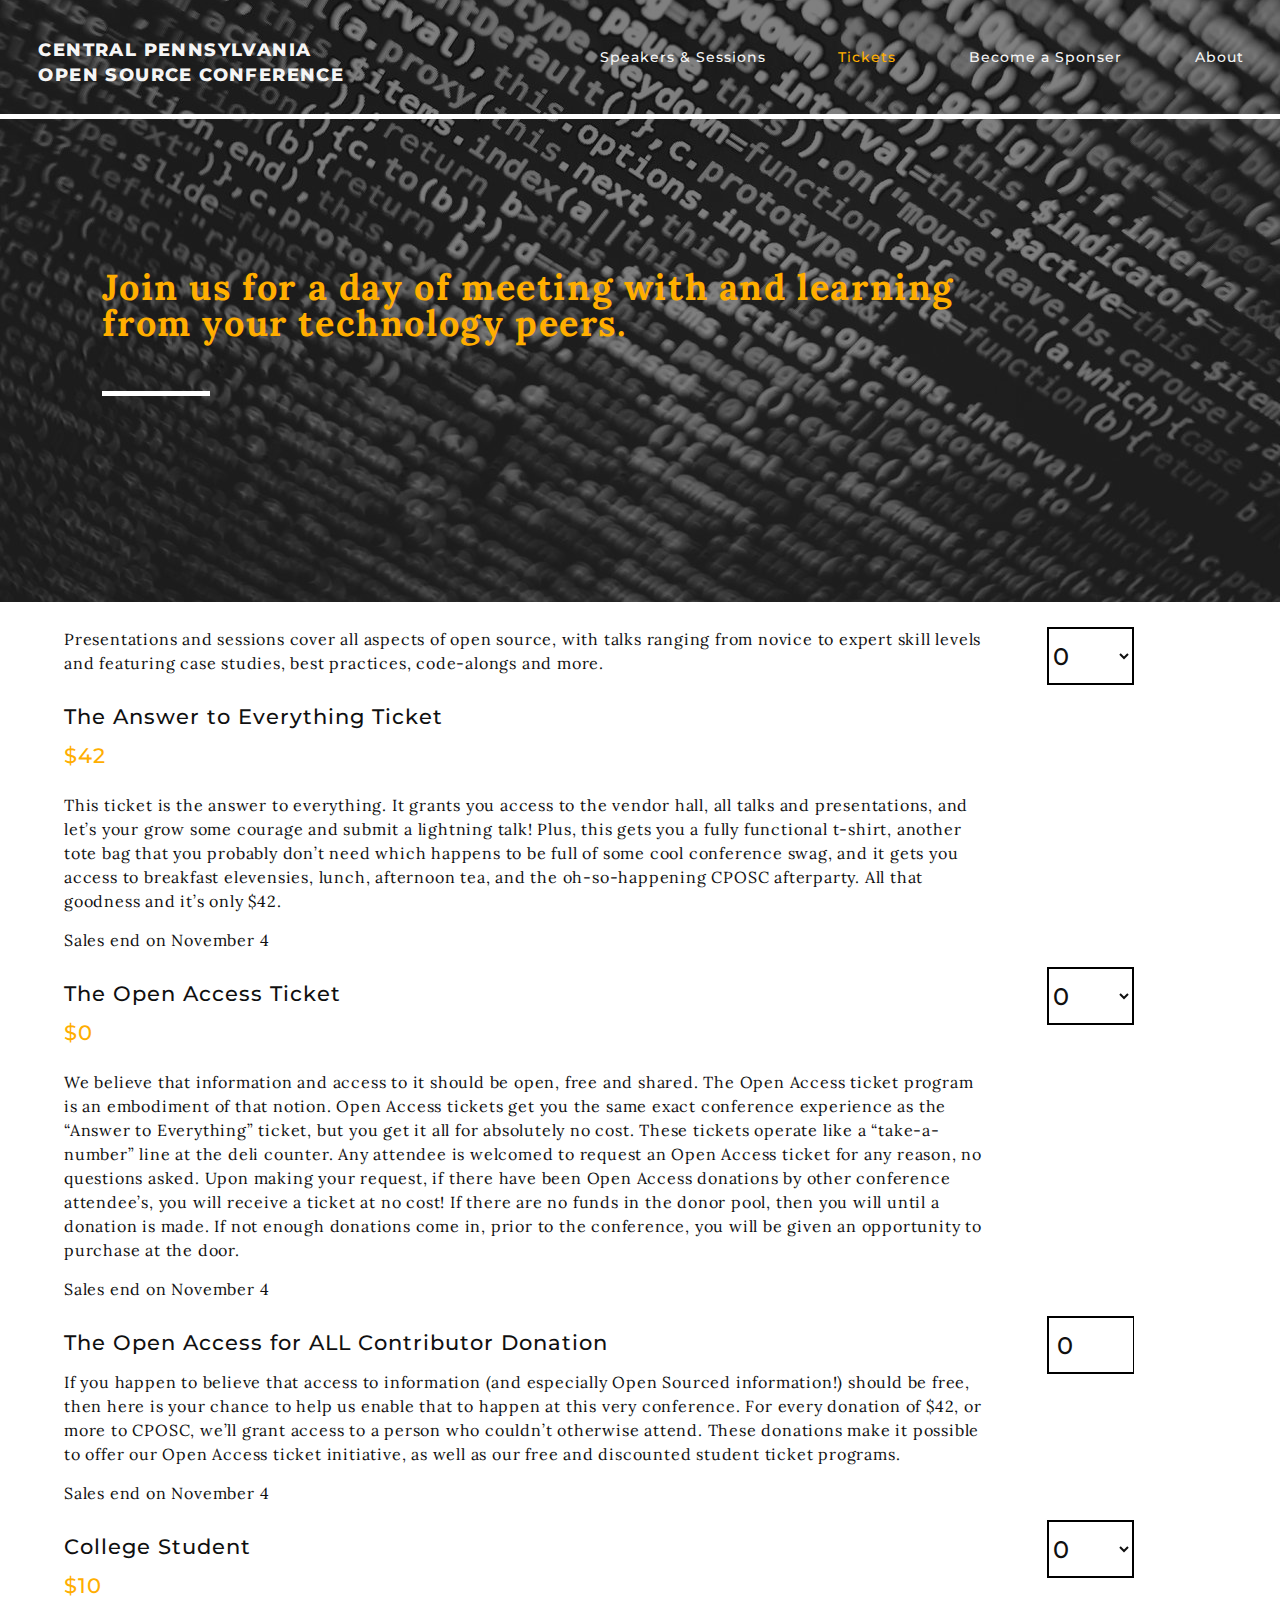
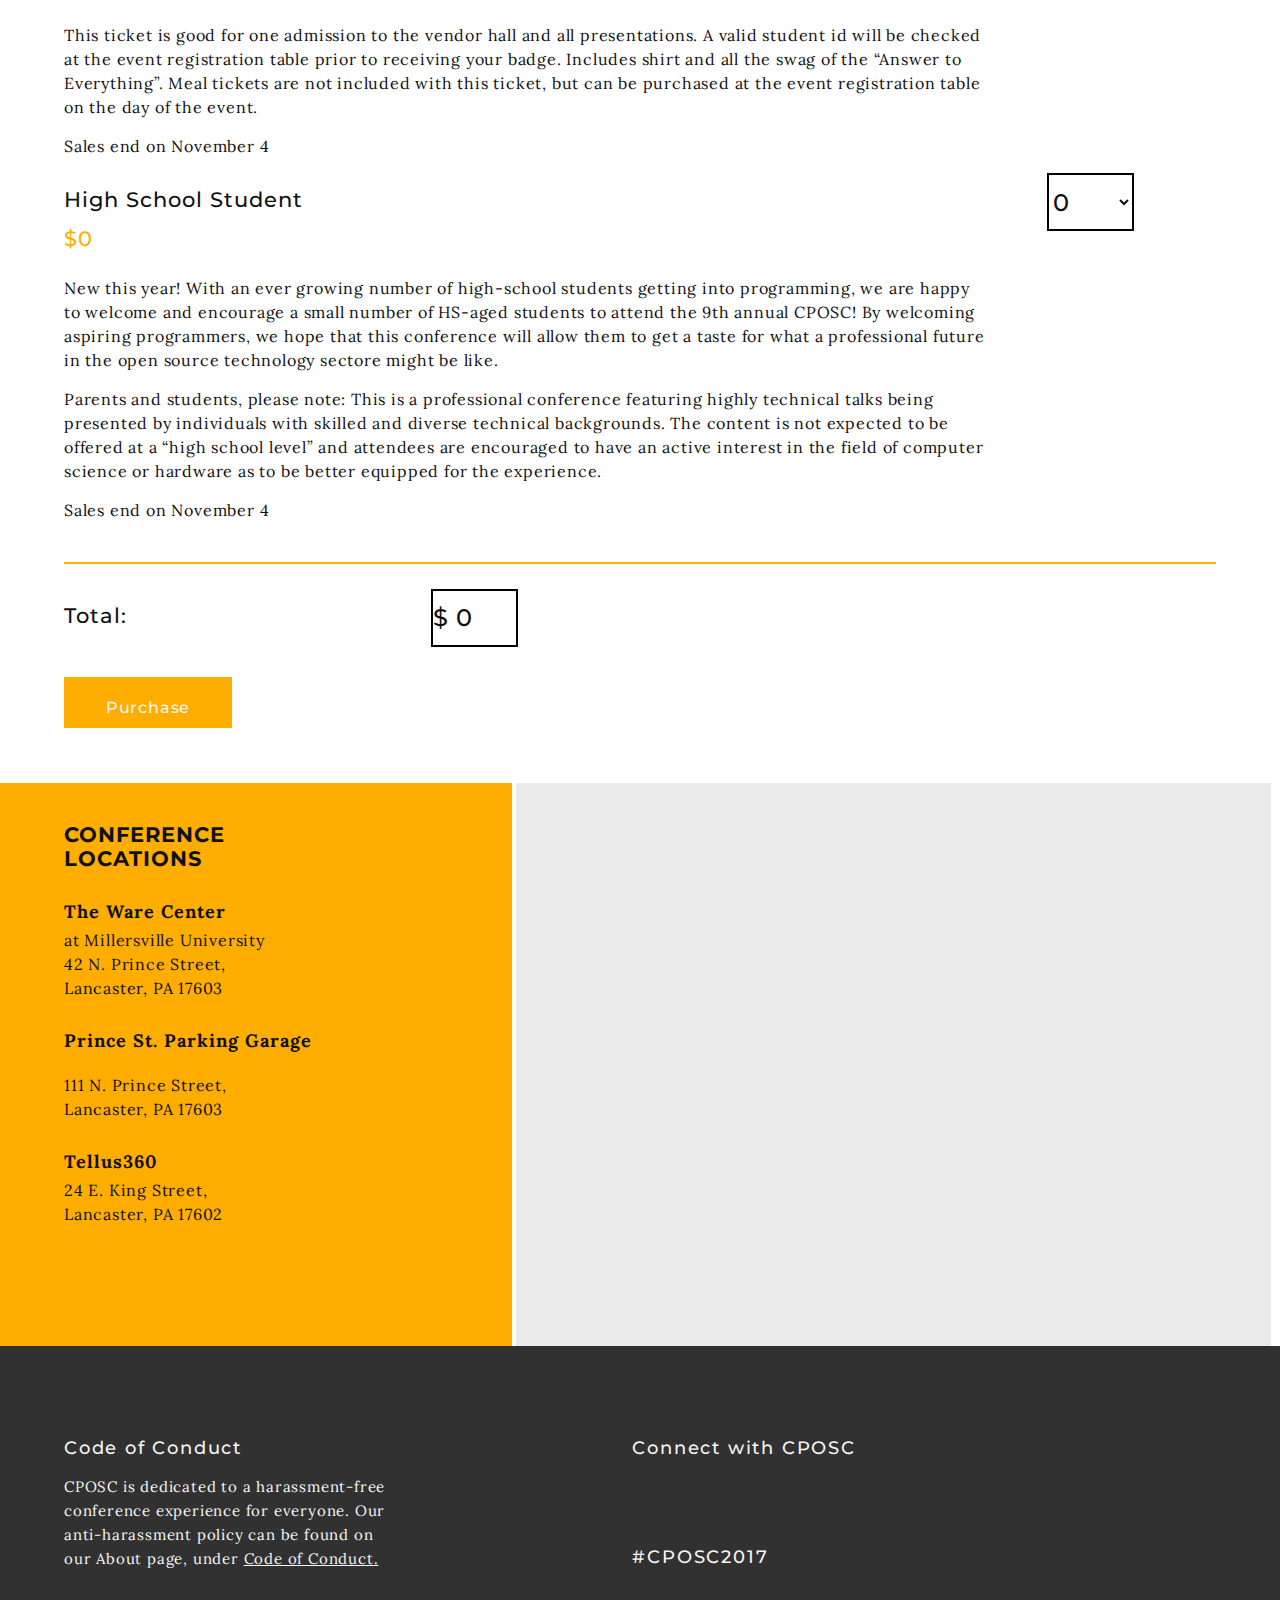
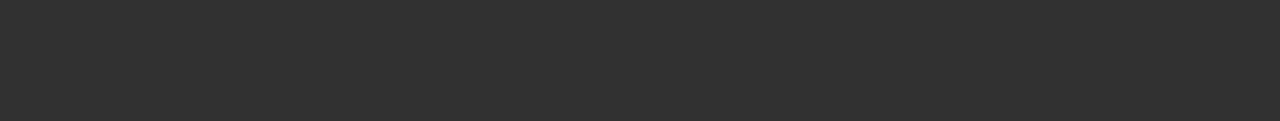
<file: tickets.html>
<!DOCTYPE html>
<html>
<head>
  <meta name="viewport" content="width=device-width, initial-scale=1">
  <meta charset="utf-8">
  <link rel="stylesheet" type="text/css" href="style.css">
  <link href="https://fonts.googleapis.com/css?family=Lora:400,700|Montserrat:400,500,700,800" rel="stylesheet">
  <title>Open Source</title>
</head>
<body>
  <!-- header -->
  <header>
    <a href="index.html"><h2>central pennsylvania open source conference</h2></a>
    <nav>
      <ul>
        <li>
          <a href="speakers.html">Speakers &amp; Sessions</a>
        </li>
        <li>
          <a href="tickets.html" class="is-on">Tickets</a>
        </li>
        <li>
          <a href="sponsers.html">Become a Sponser</a>
        </li>
        <li>
          <a href="about.html">About</a>
        </li>
      </ul>
    </nav>
  </header>
  <!-- hero -->
  <section class="hero">
    <h1>Join us for a day of meeting with and learning from your technology peers.</h1>
    <div></div>
  </section>
  <!-- article -->
  <article class="tickets-text">
    <div><p>Presentations and sessions cover all aspects of open source, with talks ranging from novice to expert skill levels and featuring case studies, best practices, code-alongs and more.
    </p>
    <h3>The Answer to Everything Ticket</h3>
    <h3 class="money">$42</h3>
    <p>This ticket is the answer to everything. It grants you access to the vendor hall, all talks and presentations, and let’s your grow some courage and submit a lightning talk! Plus, this gets you a fully functional t-shirt, another tote bag that you probably don’t need which happens to be full of some cool conference swag, and it gets you access to breakfast elevensies, lunch, afternoon tea, and the oh-so-happening CPOSC afterparty. All that goodness and it’s only $42.
    </p>
    <p>Sales end on November 4
    </p></div>
    <form class="atet">
        <select name="atet" size="1">
          <option value="0">0</option>
          <option value="1">1</option>
          <option value="2">2</option>
          <option value="3">3</option>
          <option value="4">4</option>
          <option value="5">5</option>
          <option value="6">6</option>
          <option value="7">7</option>
          <option value="8">8</option>
        </select>
    </form>
    <div><h3>The Open Access Ticket</h3>
    <h3 class="money">$0</h3>
    <p>We believe that information and access to it should be open, free and shared. The Open Access ticket program is an embodiment of that notion. Open Access tickets get you the same exact conference experience as the “Answer to Everything” ticket, but you get it all for absolutely no cost. These tickets operate like a “take-a-number” line at the deli counter. Any attendee is welcomed to request an Open Access ticket for any reason, no questions asked. Upon making your request, if there have been Open Access donations by other conference attendee’s, you will receive a ticket at no cost! If there are no funds in the donor pool, then you will until a donation is made. If not enough donations come in, prior to the conference, you will be given an opportunity to purchase at the door.
    </p>
    <p>Sales end on November 4
    </p></div>
    <form class="oat">
      <select name="oat" size="1">
          <option value="0">0</option>
          <option value="1">1</option>
          <option value="2">2</option>
          <option value="3">3</option>
          <option value="4">4</option>
          <option value="5">5</option>
          <option value="6">6</option>
          <option value="7">7</option>
          <option value="8">8</option>
        </select>
    </form>
    <div><h3>The Open Access for ALL Contributor Donation </h3>
    <p>If you happen to believe that access to information (and especially Open Sourced information!) should be free, then here is your chance to help us enable that to happen at this very conference. For every donation of $42, or more to CPOSC, we’ll grant access to a person who couldn’t otherwise attend. These donations make it possible to offer our Open Access ticket initiative, as well as our free and discounted student ticket programs.
    </p>
    <p>Sales end on November 4
    </p></div>
    <form class="donate">
      <input type="text" value="0" name="donate">
    </form>
    <div><h3>College Student </h3>
    <h3 class="money">$10</h3>
    <p>This ticket is good for one admission to the vendor hall and all presentations. A valid student id will be checked at the event registration table prior to receiving your badge. Includes shirt and all the swag of the “Answer to Everything”. Meal tickets are not included with this ticket, but can be purchased at the event registration table on the day of the event.
    </p>
    <p>Sales end on November 4
    </p></div>
    <form class="cs">
      <select name="cs" size="1">
          <option value="0">0</option>
          <option value="1">1</option>
          <option value="2">2</option>
          <option value="3">3</option>
          <option value="4">4</option>
          <option value="5">5</option>
          <option value="6">6</option>
          <option value="7">7</option>
          <option value="8">8</option>
        </select>
    </form>
    <div><h3>High School Student</h3>
    <h3 class="money">$0</h3>
    <p>New this year! With an ever growing number of high-school students getting into programming, we are happy to welcome and encourage a small number of HS-aged students to attend the 9th annual CPOSC! By welcoming aspiring programmers, we hope that this conference will allow them to get a taste for what a professional future in the open source technology sectore might be like.
    </p>
    <p>Parents and students, please note: This is a professional conference featuring highly technical talks being presented by individuals with skilled and diverse technical backgrounds. The content is not expected to be offered at a “high school level” and attendees are encouraged to have an active interest in the field of computer science or hardware as to be better equipped for the experience.
    </p>
    <p>Sales end on November 4
    </p></div>
    <form class="hss">
      <select name="hss" size="1">
          <option value="0">0</option>
          <option value="1">1</option>
          <option value="2">2</option>
          <option value="3">3</option>
          <option value="4">4</option>
          <option value="5">5</option>
          <option value="6">6</option>
          <option value="7">7</option>
          <option value="8">8</option>
        </select>
    </form>
  </article>
  <!-- total -->
  <section class="total">
    <h3>Total:</h3>
    <div class="output"></div>
    <form>
      <input type="submit" value="Purchase">
    </form>
  </section>
  <!-- Conference location -->
  <section class="conference-locations">
    <h3>CONFERENCE <br>
LOCATIONS</h3>
      <h4>The Ware Center</h4>
      <p>at Millersville University<br>
42 N. Prince Street,<br>
Lancaster, PA 17603
</p>
      <h4>Prince St. Parking Garage
</h4><br>
      <p>111 N. Prince Street,<br>
Lancaster, PA 17603</p>
      <h4>Tellus360</h4>
      <p>24 E. King Street,<br>
Lancaster, PA 17602</p>
  </section>
  <!-- Gray box -->
  <section class="greybox">
        <iframe src="https://www.google.com/maps/d/embed?mid=1FD7P8-6pR_PWlCNZxT0p1o8XXoGIEleY" width="640" height="480"></iframe>
  </section>
  <!-- footer -->
  <footer>
    <div>
    <h3>Code of Conduct</h3>
    <p>CPOSC is dedicated to a harassment-free conference experience for everyone. Our anti-harassment policy can be found on our About page, under <u>Code of Conduct.</u> </p></div>
    <div><h3 class="cwc">Connect with CPOSC</h3>
    <h3 class="cpo">#CPOSC2017</h3></div>
  </footer>
  <script src="script.js"></script>
</body>
</html>
</file>
<file: style.css>
/* http://meyerweb.com/eric/tools/css/reset/
   v2.0 | 20110126
   License: none (public domain)
*/
html, body, div, span, applet, object, iframe,
h1, h2, h3, h4, h5, h6, p, blockquote, pre,
a, abbr, acronym, address, big, cite, code,
del, dfn, em, img, ins, kbd, q, s, samp,
small, strike, strong, sub, sup, tt, var,
b, u, i, center,
dl, dt, dd, ol, ul, li,
fieldset, form, label, legend,
table, caption, tbody, tfoot, thead, tr, th, td,
article, aside, canvas, details, embed,
figure, figcaption, footer, header, hgroup,
menu, nav, output, ruby, section, summary,
time, mark, audio, video {
  margin: 0;
  padding: 0;
  border: 0;
  font-size: 100%;
  font: inherit;
  vertical-align: baseline; }

/* HTML5 display-role reset for older browsers */
article, aside, details, figcaption, figure,
footer, header, hgroup, menu, nav, section {
  display: block; }

body {
  line-height: 1; }

ol, ul {
  list-style: none; }

blockquote, q {
  quotes: none; }

blockquote:before, blockquote:after,
q:before, q:after {
  content: '';
  content: none; }

table {
  border-collapse: collapse;
  border-spacing: 0; }

/*
*Mobile Mix-ins
*(note that these mixins do not set every block. certain text and colors will need to be overridden. For the most part these mixins are universal)
*/
.white {
  padding: 25px 5%;
  /*Used padding instead of margin so there wouldn't be an issue with seperation between colors and bottom borders*/ }
  .white h2 {
    padding-bottom: 15px;
    color: #101010;
    font-family: "Montserrat", sans-serif;
    font-weight: 500;
    font-size: 24px;
    line-height: 24px;
    letter-spacing: 1.2px; }
  .white h3 {
    /*Use for medium titles on speakers tickets and sponsers*/
    padding: 15px 0;
    color: #101010;
    font-family: "Montserrat", sans-serif;
    font-weight: 500;
    font-size: 21px;
    line-height: 24px;
    letter-spacing: 1px; }
  .white h4 {
    /*Use for small titles on the home page and about page*/
    padding-top: 10px;
    color: #101010;
    font-family: "Lora", serif;
    font-size: 21px;
    font-weight: 700;
    line-height: 32px;
    letter-spacing: 1px; }
  .white p {
    /*Used for the majority of the paragraph tags*/
    padding-bottom: 15px;
    color: #101010;
    font-family: "Lora", serif;
    font-size: 16px;
    line-height: 24px;
    letter-spacing: 0.8px; }
  .white ul {
    padding-bottom: 25px; }
  .white li {
    /*Used for the list iteams on the sponser page*/
    color: #101010;
    font-family: "Montserrat", sans-serif;
    font-size: 18px;
    line-height: 36px;
    letter-spacing: 0.9px;
    list-style: disc;
    list-style-position: inside; }
  .white table {
    width: 100%; }
  .white td {
    max-width: 400px;
    padding-right: 20px;
    padding-bottom: 15px;
    font-family: "Lora", serif;
    font-size: 16px;
    line-height: 1.5;
    letter-spacing: 0.8px; }
  .white h4 {
    padding-bottom: 25px; }

.grey {
  padding: 25px 5%;
  /*Used padding instead of margin so there wouldn't be an issue with seperation between colors and bottom borders*/
  background-color: #ebebeb; }
  .grey h2 {
    padding-bottom: 15px;
    color: #101010;
    font-family: "Montserrat", sans-serif;
    font-weight: 500;
    font-size: 24px;
    line-height: 24px;
    letter-spacing: 1.2px; }
  .grey h3 {
    /*Use for medium titles on speakers tickets and sponsers*/
    padding: 15px 0;
    color: #101010;
    font-family: "Montserrat", sans-serif;
    font-weight: 500;
    font-size: 21px;
    line-height: 24px;
    letter-spacing: 1px; }
  .grey h4 {
    /*Use for small titles on the home page and about page*/
    padding-top: 10px;
    color: #101010;
    font-family: "Lora", serif;
    font-size: 21px;
    font-weight: 700;
    line-height: 32px;
    letter-spacing: 1px; }
  .grey p {
    /*Used for the majority of the paragraph tags*/
    padding-bottom: 15px;
    color: #101010;
    font-family: "Lora", serif;
    font-size: 16px;
    line-height: 24px;
    letter-spacing: 0.8px; }
  .grey ul {
    padding-bottom: 25px; }
  .grey li {
    /*Used for the list iteams on the sponser page*/
    color: #101010;
    font-family: "Montserrat", sans-serif;
    font-size: 18px;
    line-height: 36px;
    letter-spacing: 0.9px;
    list-style: disc;
    list-style-position: inside; }
  .grey table {
    width: 100%; }
  .grey td {
    max-width: 400px;
    padding-right: 20px;
    padding-bottom: 15px;
    font-family: "Lora", serif;
    font-size: 16px;
    line-height: 1.5;
    letter-spacing: 0.8px; }
  .grey img {
    margin-left: -5%;
    width: 110%; }

@media only screen and (min-width: 768px) {
  .white {
    padding: 59px 64px;
    /*Used padding instead of margin so there wouldn't be an issue with seperation between colors and bottom borders*/ }
    .white h2 {
      padding-bottom: 20px; }
    .white h3 {
      /*Use for medium titles on speakers tickets and sponsers*/
      padding: 20px 0; }
    .white h4 {
      /*Use for small titles on the home page and about page*/
      padding-top: 15px; }
    .white p {
      /*Used for the majority of the paragraph tags*/
      padding-bottom: 20px; }
    .white ul {
      padding-bottom: 30px; }
    .white h4 {
      padding-bottom: 25px; }

  .grey {
    padding: 59px 64px;
    /*Used padding instead of margin so there wouldn't be an issue with seperation between colors and bottom borders*/
    background-color: #ebebeb; }
    .grey h2 {
      padding-bottom: 20px; }
    .grey h3 {
      /*Use for medium titles on speakers tickets and sponsers*/
      padding: 20px 0; }
    .grey h4 {
      /*Use for small titles on the home page and about page*/
      padding-top: 15px; }
    .grey p {
      /*Used for the majority of the paragraph tags*/
      padding-bottom: 20px; }
    .grey ul {
      padding-bottom: 30px; }
    .grey img {
      margin-left: 0;
      width: 100%; }

  .bump-over {
    padding-left: 451px !important; } }
header {
  position: absolute;
  height: 97px;
  width: 100%;
  border-bottom: 5px solid #ffffff; }
  header h2 {
    display: inline-block;
    width: 233px;
    margin: 36px 0 0 14px;
    text-transform: uppercase;
    font-family: "Montserrat", sans-serif;
    font-size: 13.6px;
    font-weight: 800;
    line-height: 1.38;
    letter-spacing: 1.4px;
    color: #f5f5f5; }
  header nav {
    float: right;
    height: 50px;
    width: 43px;
    margin-top: 28px;
    margin-right: 5px;
    display: inline-block;
    background-image: url(images/bars.png);
    background-position: center;
    background-size: 100% 100%; }
    header nav ul {
      opacity: 0;
      position: absolute;
      top: 82px;
      right: 0;
      transition: opacity .5s, transform .5s; }
      header nav ul li {
        visibility: hidden;
        height: 0px; }
  header nav:hover ul {
    opacity: 1;
    transform: translateY(20px);
    width: 80%; }
    header nav:hover ul li {
      visibility: visible;
      height: 47px;
      width: 100%;
      background-color: #ffffff;
      border-bottom: 2px solid black; }
      header nav:hover ul li a {
        display: block;
        color: #ffae00;
        font-family: "Montserrat", sans-serif;
        font-size: 21px;
        font-weight: 500;
        line-height: 47px;
        letter-spacing: 1px;
        text-align: center;
        text-decoration: none; }
    header nav:hover ul li:last-of-type {
      border-bottom: 0; }

.hero, .hero-index {
  z-index: -1;
  top: 0;
  width: 92%;
  padding: 85px 0 85px 8%;
  background-color: grey;
  background-image: url(images/hero.jpg);
  background-position: left bottom;
  background-blend-mode: multiply; }
  .hero h1, .hero-index h1 {
    width: 240px;
    margin-top: 85px;
    margin-bottom: 30px;
    font-family: "Lora", serif;
    font-size: 24px;
    font-weight: bold;
    letter-spacing: 1.6px;
    color: #ffae00; }
  .hero div, .hero-index div {
    height: 5px;
    width: 108px;
    background-color: #ffffff; }

.hero-index h1 {
  font-size: 32px; }

@media only screen and (min-width: 768px) {
  header {
    height: 114px; }
    header h2 {
      font-size: 18px;
      width: 308px;
      margin: 38px 0 0 3%; }
    header nav {
      height: auto;
      width: 56%;
      margin-top: 0;
      margin-right: 0;
      background-image: none; }
      header nav ul {
        display: flex;
        justify-content: space-around;
        opacity: 1;
        position: static;
        transition: none; }
        header nav ul li {
          display: inline-block;
          visibility: visible;
          height: auto; }
          header nav ul li a {
            width: 100%;
            display: block;
            color: #f5f5f5;
            font-family: "Montserrat", sans-serif;
            font-size: 14px;
            font-weight: 500;
            line-height: 114px;
            letter-spacing: 1px;
            text-align: center;
            text-decoration: none; }
    header nav:hover ul {
      display: flex;
      justify-content: space-around;
      transform: none;
      width: auto; }
      header nav:hover ul li {
        display: inline-block;
        background-color: inherit;
        height: auto;
        width: auto;
        border-bottom: none; }
        header nav:hover ul li a {
          display: inline;
          color: #f5f5f5;
          font-family: "Montserrat", sans-serif;
          font-size: 14px;
          font-weight: 500;
          line-height: 114px;
          letter-spacing: 1px;
          text-align: center;
          text-decoration: none; }
        header nav:hover ul li a:hover {
          color: #ffae00; }
      header nav:hover ul li:last-of-type {
        border-bottom: 0; }

  .hero, .hero-index {
    padding: 119px 0 206px 8%; }
    .hero h1, .hero-index h1 {
      margin-top: 150px;
      margin-bottom: 50px;
      font-size: 36px;
      width: 80%; }

  .hero-index h1 {
    font-size: 72px; }

  .is-on {
    color: #ffae00 !important; } }
.tickets {
  position: static;
  top: 0;
  left: 0;
  margin: 80px 0 0 90px;
  display: block;
  height: 200px;
  width: 300px;
  margin: 13px auto;
  background-color: #c47c09;
  text-transform: uppercase; }
  .tickets h2 {
    padding: 40px 20px 31px;
    color: #f5f5f5;
    text-align: center;
    font-family: "Montserrat", sans-serif;
    font-size: 24px;
    font-weight: 700;
    letter-spacing: 1.2px; }
  .tickets nav {
    height: 54px;
    width: 247px;
    margin: auto;
    border-radius: 5px;
    background-color: white; }
    .tickets nav a {
      display: block;
      width: 100%;
      height: 100%;
      color: #ffae00;
      font-family: "Montserrat", sans-serif;
      font-size: 18px;
      font-weight: 700;
      letter-spacing: 0.9px;
      text-align: center;
      text-decoration: none;
      line-height: 54px; }
  .tickets nav:hover {
    background: linear-gradient(white, lightgrey); }
  .tickets nav:active {
    background: linear-gradient(white, grey); }

.tickets-fixed {
  opacity: 1;
  position: fixed;
  top: 60px;
  left: 90px;
  margin: 0 !important; }

@media only screen and (min-width: 768px) {
  .tickets {
    z-index: 1;
    float: left;
    display: block;
    margin: 80px 0 0 90px; }
    .tickets nav {
      margin: 0 25px; }
      .tickets nav a {
        display: block;
        width: 100%;
        height: 100%;
        color: #ffae00;
        font-family: "Montserrat", sans-serif;
        font-size: 18px;
        font-weight: 700;
        letter-spacing: 0.9px;
        text-align: center;
        text-decoration: none;
        line-height: 54px; }
    .tickets nav:hover {
      background: linear-gradient(white, lightgrey); }
    .tickets nav:active {
      background: linear-gradient(white, grey); } }
.tickets-text {
  padding: 25px 5%;
  /*Used padding instead of margin so there wouldn't be an issue with seperation between colors and bottom borders*/
  padding: 25px 0;
  margin: 0 5%;
  border-bottom: 2px solid #ffae00; }
  .tickets-text h2 {
    padding-bottom: 15px;
    color: #101010;
    font-family: "Montserrat", sans-serif;
    font-weight: 500;
    font-size: 24px;
    line-height: 24px;
    letter-spacing: 1.2px; }
  .tickets-text h3 {
    /*Use for medium titles on speakers tickets and sponsers*/
    padding: 15px 0;
    color: #101010;
    font-family: "Montserrat", sans-serif;
    font-weight: 500;
    font-size: 21px;
    line-height: 24px;
    letter-spacing: 1px; }
  .tickets-text h4 {
    /*Use for small titles on the home page and about page*/
    padding-top: 10px;
    color: #101010;
    font-family: "Lora", serif;
    font-size: 21px;
    font-weight: 700;
    line-height: 32px;
    letter-spacing: 1px; }
  .tickets-text p {
    /*Used for the majority of the paragraph tags*/
    padding-bottom: 15px;
    color: #101010;
    font-family: "Lora", serif;
    font-size: 16px;
    line-height: 24px;
    letter-spacing: 0.8px; }
  .tickets-text ul {
    padding-bottom: 25px; }
  .tickets-text li {
    /*Used for the list iteams on the sponser page*/
    color: #101010;
    font-family: "Montserrat", sans-serif;
    font-size: 18px;
    line-height: 36px;
    letter-spacing: 0.9px;
    list-style: disc;
    list-style-position: inside; }
  .tickets-text table {
    width: 100%; }
  .tickets-text td {
    max-width: 400px;
    padding-right: 20px;
    padding-bottom: 15px;
    font-family: "Lora", serif;
    font-size: 16px;
    line-height: 1.5;
    letter-spacing: 0.8px; }
  .tickets-text .money {
    color: #ffae00;
    padding-top: 0;
    padding-bottom: 25px; }
  .tickets-text form {
    height: 54px;
    width: 83px;
    border: 2px solid black;
    margin-bottom: 30px; }
    .tickets-text form select {
      vertical-align: top;
      height: 100%;
      width: 100%;
      border: 0;
      background-color: white;
      color: #101010;
      font-family: "Montserrat", sans-serif;
      font-size: 24px;
      font-weight: 500;
      line-height: 2.25;
      letter-spacing: 1.2px; }
    .tickets-text form input {
      vertical-align: top;
      height: 97%;
      width: 88%;
      padding-left: 10%;
      border: 0;
      background-color: white;
      color: #101010;
      font-family: "Montserrat", sans-serif;
      font-size: 24px;
      font-weight: 500;
      line-height: 2.25;
      letter-spacing: 1.2px; }

.total {
  padding: 25px 5%;
  /*Used padding instead of margin so there wouldn't be an issue with seperation between colors and bottom borders*/ }
  .total h2 {
    padding-bottom: 15px;
    color: #101010;
    font-family: "Montserrat", sans-serif;
    font-weight: 500;
    font-size: 24px;
    line-height: 24px;
    letter-spacing: 1.2px; }
  .total h3 {
    /*Use for medium titles on speakers tickets and sponsers*/
    padding: 15px 0;
    color: #101010;
    font-family: "Montserrat", sans-serif;
    font-weight: 500;
    font-size: 21px;
    line-height: 24px;
    letter-spacing: 1px; }
  .total h4 {
    /*Use for small titles on the home page and about page*/
    padding-top: 10px;
    color: #101010;
    font-family: "Lora", serif;
    font-size: 21px;
    font-weight: 700;
    line-height: 32px;
    letter-spacing: 1px; }
  .total p {
    /*Used for the majority of the paragraph tags*/
    padding-bottom: 15px;
    color: #101010;
    font-family: "Lora", serif;
    font-size: 16px;
    line-height: 24px;
    letter-spacing: 0.8px; }
  .total ul {
    padding-bottom: 25px; }
  .total li {
    /*Used for the list iteams on the sponser page*/
    color: #101010;
    font-family: "Montserrat", sans-serif;
    font-size: 18px;
    line-height: 36px;
    letter-spacing: 0.9px;
    list-style: disc;
    list-style-position: inside; }
  .total table {
    width: 100%; }
  .total td {
    max-width: 400px;
    padding-right: 20px;
    padding-bottom: 15px;
    font-family: "Lora", serif;
    font-size: 16px;
    line-height: 1.5;
    letter-spacing: 0.8px; }
  .total h3 {
    vertical-align: top;
    display: inline-block;
    padding-right: 300px; }
  .total div {
    display: inline-block;
    height: 54px;
    width: 83px;
    border: 2px solid black;
    color: #101010;
    font-family: "Montserrat", sans-serif;
    font-size: 24px;
    font-weight: 500;
    line-height: 2.25;
    letter-spacing: 1.2px; }
  .total input {
    height: 59px;
    width: 100%;
    margin-top: 30px;
    margin-bottom: 30px;
    border: 0;
    background-color: #ffae00;
    color: #f5f5f5;
    font-family: "Montserrat", sans-serif;
    font-size: 16px;
    font-weight: 500;
    line-height: 59px;
    letter-spacing: 0.8px;
    text-align: center; }

@media only screen and (min-width: 768px) {
  .tickets-text div {
    display: inline-block;
    width: 80%;
    padding-right: 5%; }
  .tickets-text form {
    display: inline-block;
    vertical-align: top; }

  .total input {
    width: 168px;
    height: 51px; } }
.become-sponser {
  padding: 25px 5%;
  /*Used padding instead of margin so there wouldn't be an issue with seperation between colors and bottom borders*/ }
  .become-sponser h2 {
    padding-bottom: 15px;
    color: #101010;
    font-family: "Montserrat", sans-serif;
    font-weight: 500;
    font-size: 24px;
    line-height: 24px;
    letter-spacing: 1.2px; }
  .become-sponser h3 {
    /*Use for medium titles on speakers tickets and sponsers*/
    padding: 15px 0;
    color: #101010;
    font-family: "Montserrat", sans-serif;
    font-weight: 500;
    font-size: 21px;
    line-height: 24px;
    letter-spacing: 1px; }
  .become-sponser h4 {
    /*Use for small titles on the home page and about page*/
    padding-top: 10px;
    color: #101010;
    font-family: "Lora", serif;
    font-size: 21px;
    font-weight: 700;
    line-height: 32px;
    letter-spacing: 1px; }
  .become-sponser p {
    /*Used for the majority of the paragraph tags*/
    padding-bottom: 15px;
    color: #101010;
    font-family: "Lora", serif;
    font-size: 16px;
    line-height: 24px;
    letter-spacing: 0.8px; }
  .become-sponser ul {
    padding-bottom: 25px; }
  .become-sponser li {
    /*Used for the list iteams on the sponser page*/
    color: #101010;
    font-family: "Montserrat", sans-serif;
    font-size: 18px;
    line-height: 36px;
    letter-spacing: 0.9px;
    list-style: disc;
    list-style-position: inside; }
  .become-sponser table {
    width: 100%; }
  .become-sponser td {
    max-width: 400px;
    padding-right: 20px;
    padding-bottom: 15px;
    font-family: "Lora", serif;
    font-size: 16px;
    line-height: 1.5;
    letter-spacing: 0.8px; }
  .become-sponser nav {
    height: 62px;
    width: 80%;
    margin: auto;
    background-color: #ffae00; }
    .become-sponser nav a {
      color: #f5f5f5;
      display: block;
      font-family: "Montserrat", sans-serif;
      font-size: 18px;
      font-weight: 700;
      line-height: 62px;
      letter-spacing: 0.9px;
      text-align: center;
      text-decoration: none; }
    .become-sponser nav a:hover {
      background: linear-gradient(#ffae00, #c47c09); }
    .become-sponser nav a:active {
      background: linear-gradient(#ffae00, #313131); }

.sponsers {
  padding: 25px 5%;
  /*Used padding instead of margin so there wouldn't be an issue with seperation between colors and bottom borders*/
  width: auto; }
  .sponsers h2 {
    padding-bottom: 15px;
    color: #101010;
    font-family: "Montserrat", sans-serif;
    font-weight: 500;
    font-size: 24px;
    line-height: 24px;
    letter-spacing: 1.2px; }
  .sponsers h3 {
    /*Use for medium titles on speakers tickets and sponsers*/
    padding: 15px 0;
    color: #101010;
    font-family: "Montserrat", sans-serif;
    font-weight: 500;
    font-size: 21px;
    line-height: 24px;
    letter-spacing: 1px; }
  .sponsers h4 {
    /*Use for small titles on the home page and about page*/
    padding-top: 10px;
    color: #101010;
    font-family: "Lora", serif;
    font-size: 21px;
    font-weight: 700;
    line-height: 32px;
    letter-spacing: 1px; }
  .sponsers p {
    /*Used for the majority of the paragraph tags*/
    padding-bottom: 15px;
    color: #101010;
    font-family: "Lora", serif;
    font-size: 16px;
    line-height: 24px;
    letter-spacing: 0.8px; }
  .sponsers ul {
    padding-bottom: 25px; }
  .sponsers li {
    /*Used for the list iteams on the sponser page*/
    color: #101010;
    font-family: "Montserrat", sans-serif;
    font-size: 18px;
    line-height: 36px;
    letter-spacing: 0.9px;
    list-style: disc;
    list-style-position: inside; }
  .sponsers table {
    width: 100%; }
  .sponsers td {
    max-width: 400px;
    padding-right: 20px;
    padding-bottom: 15px;
    font-family: "Lora", serif;
    font-size: 16px;
    line-height: 1.5;
    letter-spacing: 0.8px; }
  .sponsers h3 {
    padding-top: 30px;
    color: #ffae00;
    font-family: "Montserrat", sans-serif;
    font-size: 21px;
    font-weight: 500;
    line-height: 1.71;
    letter-spacing: 1px; }
  .sponsers img {
    padding: 0 9% 20px 0;
    height: 40%;
    width: 40%; }
  .sponsers .bigger {
    height: 60%;
    width: 60%; }
  .sponsers .mill {
    height: 100%;
    width: 91%; }

@media only screen and (min-width: 768px) {
  .become-sponser p {
    display: inline-block; }
  .become-sponser nav {
    float: right;
    width: 50%; }

  .sponsers img {
    padding: 0 9% 20px 0;
    height: 10%;
    width: 10%; }
  .sponsers div {
    display: inline-block;
    width: 40%; }
  .sponsers .silver {
    display: block;
    width: 80%; }
  .sponsers .bigger {
    height: 30%;
    width: 40%; }
  .sponsers .mill {
    height: 130%; } }
footer {
  background-color: #313131;
  width: 90%;
  height: 420px;
  padding: 0 5%; }
  footer h3 {
    color: #f5f5f5;
    font-family: "Montserrat", sans-serif;
    font-size: 18px;
    font-weight: 500;
    padding: 15px 0;
    line-height: 24px;
    letter-spacing: 1.8px; }
  footer p {
    font-family: "Lora", serif;
    font-size: 15px;
    line-height: 24px;
    color: #f5f5f5;
    line-height: 1.6;
    padding-bottom: 15px;
    letter-spacing: 0.8px; }

@media only screen and (min-width: 768px) {
  footer {
    padding: 75px 5% 0;
    height: 300px; }
    footer div {
      padding-right: 20%;
      vertical-align: top;
      display: inline-block;
      width: 29%;
      height: 100%; }
    footer .cwc {
      vertical-align: top; }
    footer .cpo {
      padding-top: 70px; } }
.greybox {
  height: 370px;
  width: 100%;
  background-color: #ebebeb; }

iframe {
  height: 370px;
  width: 100%; }

@media only screen and (min-width: 768px) {
  .greybox {
    vertical-align: top;
    display: inline-block;
    width: 59%;
    height: 563px; }

  iframe {
    height: 100%;
    width: 100%; } }
.conference-locations {
  padding: 25px 5%;
  /*Used padding instead of margin so there wouldn't be an issue with seperation between colors and bottom borders*/
  background-color: #ffae00; }
  .conference-locations h2 {
    padding-bottom: 15px;
    color: #101010;
    font-family: "Montserrat", sans-serif;
    font-weight: 500;
    font-size: 24px;
    line-height: 24px;
    letter-spacing: 1.2px; }
  .conference-locations h3 {
    /*Use for medium titles on speakers tickets and sponsers*/
    padding: 15px 0;
    color: #101010;
    font-family: "Montserrat", sans-serif;
    font-weight: 500;
    font-size: 21px;
    line-height: 24px;
    letter-spacing: 1px; }
  .conference-locations h4 {
    /*Use for small titles on the home page and about page*/
    padding-top: 10px;
    color: #101010;
    font-family: "Lora", serif;
    font-size: 21px;
    font-weight: 700;
    line-height: 32px;
    letter-spacing: 1px; }
  .conference-locations p {
    /*Used for the majority of the paragraph tags*/
    padding-bottom: 15px;
    color: #101010;
    font-family: "Lora", serif;
    font-size: 16px;
    line-height: 24px;
    letter-spacing: 0.8px; }
  .conference-locations ul {
    padding-bottom: 25px; }
  .conference-locations li {
    /*Used for the list iteams on the sponser page*/
    color: #101010;
    font-family: "Montserrat", sans-serif;
    font-size: 18px;
    line-height: 36px;
    letter-spacing: 0.9px;
    list-style: disc;
    list-style-position: inside; }
  .conference-locations table {
    width: 100%; }
  .conference-locations td {
    max-width: 400px;
    padding-right: 20px;
    padding-bottom: 15px;
    font-family: "Lora", serif;
    font-size: 16px;
    line-height: 1.5;
    letter-spacing: 0.8px; }
  .conference-locations h3 {
    font-weight: 700; }
  .conference-locations h4 {
    font-size: 18px; }

@media only screen and (min-width: 768px) {
  .conference-locations {
    display: inline-block;
    width: 30%;
    height: 513px; } }
.contact {
  padding: 25px 5%;
  /*Used padding instead of margin so there wouldn't be an issue with seperation between colors and bottom borders*/
  background-color: #ffffff; }
  .contact h2 {
    padding-bottom: 15px;
    color: #101010;
    font-family: "Montserrat", sans-serif;
    font-weight: 500;
    font-size: 24px;
    line-height: 24px;
    letter-spacing: 1.2px; }
  .contact h3 {
    /*Use for medium titles on speakers tickets and sponsers*/
    padding: 15px 0;
    color: #101010;
    font-family: "Montserrat", sans-serif;
    font-weight: 500;
    font-size: 21px;
    line-height: 24px;
    letter-spacing: 1px; }
  .contact h4 {
    /*Use for small titles on the home page and about page*/
    padding-top: 10px;
    color: #101010;
    font-family: "Lora", serif;
    font-size: 21px;
    font-weight: 700;
    line-height: 32px;
    letter-spacing: 1px; }
  .contact p {
    /*Used for the majority of the paragraph tags*/
    padding-bottom: 15px;
    color: #101010;
    font-family: "Lora", serif;
    font-size: 16px;
    line-height: 24px;
    letter-spacing: 0.8px; }
  .contact ul {
    padding-bottom: 25px; }
  .contact li {
    /*Used for the list iteams on the sponser page*/
    color: #101010;
    font-family: "Montserrat", sans-serif;
    font-size: 18px;
    line-height: 36px;
    letter-spacing: 0.9px;
    list-style: disc;
    list-style-position: inside; }
  .contact table {
    width: 100%; }
  .contact td {
    max-width: 400px;
    padding-right: 20px;
    padding-bottom: 15px;
    font-family: "Lora", serif;
    font-size: 16px;
    line-height: 1.5;
    letter-spacing: 0.8px; }
  .contact input {
    width: 100%; }
  .contact .message {
    height: 180px; }
  .contact input[type=submit] {
    width: 168px;
    height: 51px;
    background-color: #ffae00;
    float: right;
    color: #f5f5f5;
    font-family: "Montserrat", sans-serif;
    font-size: 18px;
    font-weight: bold;
    text-align: center;
    margin: 30px 0 30px; }

.sponsorship {
  padding: 25px 5%;
  /*Used padding instead of margin so there wouldn't be an issue with seperation between colors and bottom borders*/ }
  .sponsorship h2 {
    padding-bottom: 15px;
    color: #101010;
    font-family: "Montserrat", sans-serif;
    font-weight: 500;
    font-size: 24px;
    line-height: 24px;
    letter-spacing: 1.2px; }
  .sponsorship h3 {
    /*Use for medium titles on speakers tickets and sponsers*/
    padding: 15px 0;
    color: #101010;
    font-family: "Montserrat", sans-serif;
    font-weight: 500;
    font-size: 21px;
    line-height: 24px;
    letter-spacing: 1px; }
  .sponsorship h4 {
    /*Use for small titles on the home page and about page*/
    padding-top: 10px;
    color: #101010;
    font-family: "Lora", serif;
    font-size: 21px;
    font-weight: 700;
    line-height: 32px;
    letter-spacing: 1px; }
  .sponsorship p {
    /*Used for the majority of the paragraph tags*/
    padding-bottom: 15px;
    color: #101010;
    font-family: "Lora", serif;
    font-size: 16px;
    line-height: 24px;
    letter-spacing: 0.8px; }
  .sponsorship ul {
    padding-bottom: 25px; }
  .sponsorship li {
    /*Used for the list iteams on the sponser page*/
    color: #101010;
    font-family: "Montserrat", sans-serif;
    font-size: 18px;
    line-height: 36px;
    letter-spacing: 0.9px;
    list-style: disc;
    list-style-position: inside; }
  .sponsorship table {
    width: 100%; }
  .sponsorship td {
    max-width: 400px;
    padding-right: 20px;
    padding-bottom: 15px;
    font-family: "Lora", serif;
    font-size: 16px;
    line-height: 1.5;
    letter-spacing: 0.8px; }
  .sponsorship .table {
    display: none; }
  .sponsorship .sponsers-main {
    display: none; }

.sponsorship-details {
  display: none; }

.Sponsor-CPOSC[type=submit] {
  width: 168px;
  height: 51px;
  background-color: #ffae00;
  border: 0;
  color: #f5f5f5;
  font-family: "Montserrat", sans-serif;
  font-size: 18px;
  font-weight: bold;
  text-align: center; }

@media only screen and (min-width: 768px) {
  .sponsorship .table {
    display: block; }
  .sponsorship .sponsers-mobile {
    display: none; }
  .sponsorship .sponsers-main {
    display: inline-block;
    font-style: italic;
    width: 50%; } }
.sponsorship-details {
  padding: 25px 5%;
  /*Used padding instead of margin so there wouldn't be an issue with seperation between colors and bottom borders*/
  display: block; }
  .sponsorship-details h2 {
    padding-bottom: 15px;
    color: #101010;
    font-family: "Montserrat", sans-serif;
    font-weight: 500;
    font-size: 24px;
    line-height: 24px;
    letter-spacing: 1.2px; }
  .sponsorship-details h3 {
    /*Use for medium titles on speakers tickets and sponsers*/
    padding: 15px 0;
    color: #101010;
    font-family: "Montserrat", sans-serif;
    font-weight: 500;
    font-size: 21px;
    line-height: 24px;
    letter-spacing: 1px; }
  .sponsorship-details h4 {
    /*Use for small titles on the home page and about page*/
    padding-top: 10px;
    color: #101010;
    font-family: "Lora", serif;
    font-size: 21px;
    font-weight: 700;
    line-height: 32px;
    letter-spacing: 1px; }
  .sponsorship-details p {
    /*Used for the majority of the paragraph tags*/
    padding-bottom: 15px;
    color: #101010;
    font-family: "Lora", serif;
    font-size: 16px;
    line-height: 24px;
    letter-spacing: 0.8px; }
  .sponsorship-details ul {
    padding-bottom: 25px; }
  .sponsorship-details li {
    /*Used for the list iteams on the sponser page*/
    color: #101010;
    font-family: "Montserrat", sans-serif;
    font-size: 18px;
    line-height: 36px;
    letter-spacing: 0.9px;
    list-style: disc;
    list-style-position: inside; }
  .sponsorship-details table {
    width: 100%; }
  .sponsorship-details td {
    max-width: 400px;
    padding-right: 20px;
    padding-bottom: 15px;
    font-family: "Lora", serif;
    font-size: 16px;
    line-height: 1.5;
    letter-spacing: 0.8px; }
  .sponsorship-details h4 {
    font-size: 18px; }

.Sponsor-CPOSC[type=submit] {
  display: inline-block;
  float: right; }

.beforefirstsection {
  padding: 25px 5%;
  /*Used padding instead of margin so there wouldn't be an issue with seperation between colors and bottom borders*/
  background-color: #ffffff; }
  .beforefirstsection h2 {
    padding-bottom: 15px;
    color: #101010;
    font-family: "Montserrat", sans-serif;
    font-weight: 500;
    font-size: 24px;
    line-height: 24px;
    letter-spacing: 1.2px; }
  .beforefirstsection h3 {
    /*Use for medium titles on speakers tickets and sponsers*/
    padding: 15px 0;
    color: #101010;
    font-family: "Montserrat", sans-serif;
    font-weight: 500;
    font-size: 21px;
    line-height: 24px;
    letter-spacing: 1px; }
  .beforefirstsection h4 {
    /*Use for small titles on the home page and about page*/
    padding-top: 10px;
    color: #101010;
    font-family: "Lora", serif;
    font-size: 21px;
    font-weight: 700;
    line-height: 32px;
    letter-spacing: 1px; }
  .beforefirstsection p {
    /*Used for the majority of the paragraph tags*/
    padding-bottom: 15px;
    color: #101010;
    font-family: "Lora", serif;
    font-size: 16px;
    line-height: 24px;
    letter-spacing: 0.8px; }
  .beforefirstsection ul {
    padding-bottom: 25px; }
  .beforefirstsection li {
    /*Used for the list iteams on the sponser page*/
    color: #101010;
    font-family: "Montserrat", sans-serif;
    font-size: 18px;
    line-height: 36px;
    letter-spacing: 0.9px;
    list-style: disc;
    list-style-position: inside; }
  .beforefirstsection table {
    width: 100%; }
  .beforefirstsection td {
    max-width: 400px;
    padding-right: 20px;
    padding-bottom: 15px;
    font-family: "Lora", serif;
    font-size: 16px;
    line-height: 1.5;
    letter-spacing: 0.8px; }

.firstsection {
  padding: 25px 5%;
  /*Used padding instead of margin so there wouldn't be an issue with seperation between colors and bottom borders*/
  background-color: #ebebeb; }
  .firstsection h2 {
    padding-bottom: 15px;
    color: #101010;
    font-family: "Montserrat", sans-serif;
    font-weight: 500;
    font-size: 24px;
    line-height: 24px;
    letter-spacing: 1.2px; }
  .firstsection h3 {
    /*Use for medium titles on speakers tickets and sponsers*/
    padding: 15px 0;
    color: #101010;
    font-family: "Montserrat", sans-serif;
    font-weight: 500;
    font-size: 21px;
    line-height: 24px;
    letter-spacing: 1px; }
  .firstsection h4 {
    /*Use for small titles on the home page and about page*/
    padding-top: 10px;
    color: #101010;
    font-family: "Lora", serif;
    font-size: 21px;
    font-weight: 700;
    line-height: 32px;
    letter-spacing: 1px; }
  .firstsection p {
    /*Used for the majority of the paragraph tags*/
    padding-bottom: 15px;
    color: #101010;
    font-family: "Lora", serif;
    font-size: 16px;
    line-height: 24px;
    letter-spacing: 0.8px; }
  .firstsection ul {
    padding-bottom: 25px; }
  .firstsection li {
    /*Used for the list iteams on the sponser page*/
    color: #101010;
    font-family: "Montserrat", sans-serif;
    font-size: 18px;
    line-height: 36px;
    letter-spacing: 0.9px;
    list-style: disc;
    list-style-position: inside; }
  .firstsection table {
    width: 100%; }
  .firstsection td {
    max-width: 400px;
    padding-right: 20px;
    padding-bottom: 15px;
    font-family: "Lora", serif;
    font-size: 16px;
    line-height: 1.5;
    letter-spacing: 0.8px; }
  .firstsection .sessioncolor {
    display: inline-block;
    color: #ffae00; }

.secondsection {
  padding: 25px 5%;
  /*Used padding instead of margin so there wouldn't be an issue with seperation between colors and bottom borders*/
  background-color: #ffffff; }
  .secondsection h2 {
    padding-bottom: 15px;
    color: #101010;
    font-family: "Montserrat", sans-serif;
    font-weight: 500;
    font-size: 24px;
    line-height: 24px;
    letter-spacing: 1.2px; }
  .secondsection h3 {
    /*Use for medium titles on speakers tickets and sponsers*/
    padding: 15px 0;
    color: #101010;
    font-family: "Montserrat", sans-serif;
    font-weight: 500;
    font-size: 21px;
    line-height: 24px;
    letter-spacing: 1px; }
  .secondsection h4 {
    /*Use for small titles on the home page and about page*/
    padding-top: 10px;
    color: #101010;
    font-family: "Lora", serif;
    font-size: 21px;
    font-weight: 700;
    line-height: 32px;
    letter-spacing: 1px; }
  .secondsection p {
    /*Used for the majority of the paragraph tags*/
    padding-bottom: 15px;
    color: #101010;
    font-family: "Lora", serif;
    font-size: 16px;
    line-height: 24px;
    letter-spacing: 0.8px; }
  .secondsection ul {
    padding-bottom: 25px; }
  .secondsection li {
    /*Used for the list iteams on the sponser page*/
    color: #101010;
    font-family: "Montserrat", sans-serif;
    font-size: 18px;
    line-height: 36px;
    letter-spacing: 0.9px;
    list-style: disc;
    list-style-position: inside; }
  .secondsection table {
    width: 100%; }
  .secondsection td {
    max-width: 400px;
    padding-right: 20px;
    padding-bottom: 15px;
    font-family: "Lora", serif;
    font-size: 16px;
    line-height: 1.5;
    letter-spacing: 0.8px; }
  .secondsection .sessioncolor {
    display: inline-block;
    color: #ffae00; }

.thirdsection {
  padding: 25px 5%;
  /*Used padding instead of margin so there wouldn't be an issue with seperation between colors and bottom borders*/
  background-color: #ebebeb; }
  .thirdsection h2 {
    padding-bottom: 15px;
    color: #101010;
    font-family: "Montserrat", sans-serif;
    font-weight: 500;
    font-size: 24px;
    line-height: 24px;
    letter-spacing: 1.2px; }
  .thirdsection h3 {
    /*Use for medium titles on speakers tickets and sponsers*/
    padding: 15px 0;
    color: #101010;
    font-family: "Montserrat", sans-serif;
    font-weight: 500;
    font-size: 21px;
    line-height: 24px;
    letter-spacing: 1px; }
  .thirdsection h4 {
    /*Use for small titles on the home page and about page*/
    padding-top: 10px;
    color: #101010;
    font-family: "Lora", serif;
    font-size: 21px;
    font-weight: 700;
    line-height: 32px;
    letter-spacing: 1px; }
  .thirdsection p {
    /*Used for the majority of the paragraph tags*/
    padding-bottom: 15px;
    color: #101010;
    font-family: "Lora", serif;
    font-size: 16px;
    line-height: 24px;
    letter-spacing: 0.8px; }
  .thirdsection ul {
    padding-bottom: 25px; }
  .thirdsection li {
    /*Used for the list iteams on the sponser page*/
    color: #101010;
    font-family: "Montserrat", sans-serif;
    font-size: 18px;
    line-height: 36px;
    letter-spacing: 0.9px;
    list-style: disc;
    list-style-position: inside; }
  .thirdsection table {
    width: 100%; }
  .thirdsection td {
    max-width: 400px;
    padding-right: 20px;
    padding-bottom: 15px;
    font-family: "Lora", serif;
    font-size: 16px;
    line-height: 1.5;
    letter-spacing: 0.8px; }
  .thirdsection .sessioncolor {
    display: inline-block;
    color: #ffae00; }

.lightingtalks {
  padding: 25px 5%;
  /*Used padding instead of margin so there wouldn't be an issue with seperation between colors and bottom borders*/
  background-color: #ffffff; }
  .lightingtalks h2 {
    padding-bottom: 15px;
    color: #101010;
    font-family: "Montserrat", sans-serif;
    font-weight: 500;
    font-size: 24px;
    line-height: 24px;
    letter-spacing: 1.2px; }
  .lightingtalks h3 {
    /*Use for medium titles on speakers tickets and sponsers*/
    padding: 15px 0;
    color: #101010;
    font-family: "Montserrat", sans-serif;
    font-weight: 500;
    font-size: 21px;
    line-height: 24px;
    letter-spacing: 1px; }
  .lightingtalks h4 {
    /*Use for small titles on the home page and about page*/
    padding-top: 10px;
    color: #101010;
    font-family: "Lora", serif;
    font-size: 21px;
    font-weight: 700;
    line-height: 32px;
    letter-spacing: 1px; }
  .lightingtalks p {
    /*Used for the majority of the paragraph tags*/
    padding-bottom: 15px;
    color: #101010;
    font-family: "Lora", serif;
    font-size: 16px;
    line-height: 24px;
    letter-spacing: 0.8px; }
  .lightingtalks ul {
    padding-bottom: 25px; }
  .lightingtalks li {
    /*Used for the list iteams on the sponser page*/
    color: #101010;
    font-family: "Montserrat", sans-serif;
    font-size: 18px;
    line-height: 36px;
    letter-spacing: 0.9px;
    list-style: disc;
    list-style-position: inside; }
  .lightingtalks table {
    width: 100%; }
  .lightingtalks td {
    max-width: 400px;
    padding-right: 20px;
    padding-bottom: 15px;
    font-family: "Lora", serif;
    font-size: 16px;
    line-height: 1.5;
    letter-spacing: 0.8px; }

.fourthsection {
  padding: 25px 5%;
  /*Used padding instead of margin so there wouldn't be an issue with seperation between colors and bottom borders*/
  background-color: #ebebeb; }
  .fourthsection h2 {
    padding-bottom: 15px;
    color: #101010;
    font-family: "Montserrat", sans-serif;
    font-weight: 500;
    font-size: 24px;
    line-height: 24px;
    letter-spacing: 1.2px; }
  .fourthsection h3 {
    /*Use for medium titles on speakers tickets and sponsers*/
    padding: 15px 0;
    color: #101010;
    font-family: "Montserrat", sans-serif;
    font-weight: 500;
    font-size: 21px;
    line-height: 24px;
    letter-spacing: 1px; }
  .fourthsection h4 {
    /*Use for small titles on the home page and about page*/
    padding-top: 10px;
    color: #101010;
    font-family: "Lora", serif;
    font-size: 21px;
    font-weight: 700;
    line-height: 32px;
    letter-spacing: 1px; }
  .fourthsection p {
    /*Used for the majority of the paragraph tags*/
    padding-bottom: 15px;
    color: #101010;
    font-family: "Lora", serif;
    font-size: 16px;
    line-height: 24px;
    letter-spacing: 0.8px; }
  .fourthsection ul {
    padding-bottom: 25px; }
  .fourthsection li {
    /*Used for the list iteams on the sponser page*/
    color: #101010;
    font-family: "Montserrat", sans-serif;
    font-size: 18px;
    line-height: 36px;
    letter-spacing: 0.9px;
    list-style: disc;
    list-style-position: inside; }
  .fourthsection table {
    width: 100%; }
  .fourthsection td {
    max-width: 400px;
    padding-right: 20px;
    padding-bottom: 15px;
    font-family: "Lora", serif;
    font-size: 16px;
    line-height: 1.5;
    letter-spacing: 0.8px; }
  .fourthsection .sessioncolor {
    display: inline-block;
    color: #ffae00; }

.fifthsection {
  padding: 25px 5%;
  /*Used padding instead of margin so there wouldn't be an issue with seperation between colors and bottom borders*/
  background-color: #ffffff; }
  .fifthsection h2 {
    padding-bottom: 15px;
    color: #101010;
    font-family: "Montserrat", sans-serif;
    font-weight: 500;
    font-size: 24px;
    line-height: 24px;
    letter-spacing: 1.2px; }
  .fifthsection h3 {
    /*Use for medium titles on speakers tickets and sponsers*/
    padding: 15px 0;
    color: #101010;
    font-family: "Montserrat", sans-serif;
    font-weight: 500;
    font-size: 21px;
    line-height: 24px;
    letter-spacing: 1px; }
  .fifthsection h4 {
    /*Use for small titles on the home page and about page*/
    padding-top: 10px;
    color: #101010;
    font-family: "Lora", serif;
    font-size: 21px;
    font-weight: 700;
    line-height: 32px;
    letter-spacing: 1px; }
  .fifthsection p {
    /*Used for the majority of the paragraph tags*/
    padding-bottom: 15px;
    color: #101010;
    font-family: "Lora", serif;
    font-size: 16px;
    line-height: 24px;
    letter-spacing: 0.8px; }
  .fifthsection ul {
    padding-bottom: 25px; }
  .fifthsection li {
    /*Used for the list iteams on the sponser page*/
    color: #101010;
    font-family: "Montserrat", sans-serif;
    font-size: 18px;
    line-height: 36px;
    letter-spacing: 0.9px;
    list-style: disc;
    list-style-position: inside; }
  .fifthsection table {
    width: 100%; }
  .fifthsection td {
    max-width: 400px;
    padding-right: 20px;
    padding-bottom: 15px;
    font-family: "Lora", serif;
    font-size: 16px;
    line-height: 1.5;
    letter-spacing: 0.8px; }
  .fifthsection .sessioncolor {
    display: inline-block;
    color: #ffae00; }

.sixthsection {
  padding: 25px 5%;
  /*Used padding instead of margin so there wouldn't be an issue with seperation between colors and bottom borders*/
  background-color: #ebebeb; }
  .sixthsection h2 {
    padding-bottom: 15px;
    color: #101010;
    font-family: "Montserrat", sans-serif;
    font-weight: 500;
    font-size: 24px;
    line-height: 24px;
    letter-spacing: 1.2px; }
  .sixthsection h3 {
    /*Use for medium titles on speakers tickets and sponsers*/
    padding: 15px 0;
    color: #101010;
    font-family: "Montserrat", sans-serif;
    font-weight: 500;
    font-size: 21px;
    line-height: 24px;
    letter-spacing: 1px; }
  .sixthsection h4 {
    /*Use for small titles on the home page and about page*/
    padding-top: 10px;
    color: #101010;
    font-family: "Lora", serif;
    font-size: 21px;
    font-weight: 700;
    line-height: 32px;
    letter-spacing: 1px; }
  .sixthsection p {
    /*Used for the majority of the paragraph tags*/
    padding-bottom: 15px;
    color: #101010;
    font-family: "Lora", serif;
    font-size: 16px;
    line-height: 24px;
    letter-spacing: 0.8px; }
  .sixthsection ul {
    padding-bottom: 25px; }
  .sixthsection li {
    /*Used for the list iteams on the sponser page*/
    color: #101010;
    font-family: "Montserrat", sans-serif;
    font-size: 18px;
    line-height: 36px;
    letter-spacing: 0.9px;
    list-style: disc;
    list-style-position: inside; }
  .sixthsection table {
    width: 100%; }
  .sixthsection td {
    max-width: 400px;
    padding-right: 20px;
    padding-bottom: 15px;
    font-family: "Lora", serif;
    font-size: 16px;
    line-height: 1.5;
    letter-spacing: 0.8px; }
  .sixthsection .sessioncolor {
    display: inline-block;
    color: #ffae00; }

.seventhsection {
  padding: 25px 5%;
  /*Used padding instead of margin so there wouldn't be an issue with seperation between colors and bottom borders*/
  background-color: #ffffff; }
  .seventhsection h2 {
    padding-bottom: 15px;
    color: #101010;
    font-family: "Montserrat", sans-serif;
    font-weight: 500;
    font-size: 24px;
    line-height: 24px;
    letter-spacing: 1.2px; }
  .seventhsection h3 {
    /*Use for medium titles on speakers tickets and sponsers*/
    padding: 15px 0;
    color: #101010;
    font-family: "Montserrat", sans-serif;
    font-weight: 500;
    font-size: 21px;
    line-height: 24px;
    letter-spacing: 1px; }
  .seventhsection h4 {
    /*Use for small titles on the home page and about page*/
    padding-top: 10px;
    color: #101010;
    font-family: "Lora", serif;
    font-size: 21px;
    font-weight: 700;
    line-height: 32px;
    letter-spacing: 1px; }
  .seventhsection p {
    /*Used for the majority of the paragraph tags*/
    padding-bottom: 15px;
    color: #101010;
    font-family: "Lora", serif;
    font-size: 16px;
    line-height: 24px;
    letter-spacing: 0.8px; }
  .seventhsection ul {
    padding-bottom: 25px; }
  .seventhsection li {
    /*Used for the list iteams on the sponser page*/
    color: #101010;
    font-family: "Montserrat", sans-serif;
    font-size: 18px;
    line-height: 36px;
    letter-spacing: 0.9px;
    list-style: disc;
    list-style-position: inside; }
  .seventhsection table {
    width: 100%; }
  .seventhsection td {
    max-width: 400px;
    padding-right: 20px;
    padding-bottom: 15px;
    font-family: "Lora", serif;
    font-size: 16px;
    line-height: 1.5;
    letter-spacing: 0.8px; }
  .seventhsection .sessioncolor {
    display: inline-block;
    color: #ffae00; }

.closingkeynote {
  padding: 25px 5%;
  /*Used padding instead of margin so there wouldn't be an issue with seperation between colors and bottom borders*/
  background-color: #ebebeb; }
  .closingkeynote h2 {
    padding-bottom: 15px;
    color: #101010;
    font-family: "Montserrat", sans-serif;
    font-weight: 500;
    font-size: 24px;
    line-height: 24px;
    letter-spacing: 1.2px; }
  .closingkeynote h3 {
    /*Use for medium titles on speakers tickets and sponsers*/
    padding: 15px 0;
    color: #101010;
    font-family: "Montserrat", sans-serif;
    font-weight: 500;
    font-size: 21px;
    line-height: 24px;
    letter-spacing: 1px; }
  .closingkeynote h4 {
    /*Use for small titles on the home page and about page*/
    padding-top: 10px;
    color: #101010;
    font-family: "Lora", serif;
    font-size: 21px;
    font-weight: 700;
    line-height: 32px;
    letter-spacing: 1px; }
  .closingkeynote p {
    /*Used for the majority of the paragraph tags*/
    padding-bottom: 15px;
    color: #101010;
    font-family: "Lora", serif;
    font-size: 16px;
    line-height: 24px;
    letter-spacing: 0.8px; }
  .closingkeynote ul {
    padding-bottom: 25px; }
  .closingkeynote li {
    /*Used for the list iteams on the sponser page*/
    color: #101010;
    font-family: "Montserrat", sans-serif;
    font-size: 18px;
    line-height: 36px;
    letter-spacing: 0.9px;
    list-style: disc;
    list-style-position: inside; }
  .closingkeynote table {
    width: 100%; }
  .closingkeynote td {
    max-width: 400px;
    padding-right: 20px;
    padding-bottom: 15px;
    font-family: "Lora", serif;
    font-size: 16px;
    line-height: 1.5;
    letter-spacing: 0.8px; }

.prizedrawing {
  padding: 25px 5%;
  /*Used padding instead of margin so there wouldn't be an issue with seperation between colors and bottom borders*/
  background-color: #ffffff; }
  .prizedrawing h2 {
    padding-bottom: 15px;
    color: #101010;
    font-family: "Montserrat", sans-serif;
    font-weight: 500;
    font-size: 24px;
    line-height: 24px;
    letter-spacing: 1.2px; }
  .prizedrawing h3 {
    /*Use for medium titles on speakers tickets and sponsers*/
    padding: 15px 0;
    color: #101010;
    font-family: "Montserrat", sans-serif;
    font-weight: 500;
    font-size: 21px;
    line-height: 24px;
    letter-spacing: 1px; }
  .prizedrawing h4 {
    /*Use for small titles on the home page and about page*/
    padding-top: 10px;
    color: #101010;
    font-family: "Lora", serif;
    font-size: 21px;
    font-weight: 700;
    line-height: 32px;
    letter-spacing: 1px; }
  .prizedrawing p {
    /*Used for the majority of the paragraph tags*/
    padding-bottom: 15px;
    color: #101010;
    font-family: "Lora", serif;
    font-size: 16px;
    line-height: 24px;
    letter-spacing: 0.8px; }
  .prizedrawing ul {
    padding-bottom: 25px; }
  .prizedrawing li {
    /*Used for the list iteams on the sponser page*/
    color: #101010;
    font-family: "Montserrat", sans-serif;
    font-size: 18px;
    line-height: 36px;
    letter-spacing: 0.9px;
    list-style: disc;
    list-style-position: inside; }
  .prizedrawing table {
    width: 100%; }
  .prizedrawing td {
    max-width: 400px;
    padding-right: 20px;
    padding-bottom: 15px;
    font-family: "Lora", serif;
    font-size: 16px;
    line-height: 1.5;
    letter-spacing: 0.8px; }

.afterparty {
  padding: 25px 5%;
  /*Used padding instead of margin so there wouldn't be an issue with seperation between colors and bottom borders*/
  background-color: #ebebeb; }
  .afterparty h2 {
    padding-bottom: 15px;
    color: #101010;
    font-family: "Montserrat", sans-serif;
    font-weight: 500;
    font-size: 24px;
    line-height: 24px;
    letter-spacing: 1.2px; }
  .afterparty h3 {
    /*Use for medium titles on speakers tickets and sponsers*/
    padding: 15px 0;
    color: #101010;
    font-family: "Montserrat", sans-serif;
    font-weight: 500;
    font-size: 21px;
    line-height: 24px;
    letter-spacing: 1px; }
  .afterparty h4 {
    /*Use for small titles on the home page and about page*/
    padding-top: 10px;
    color: #101010;
    font-family: "Lora", serif;
    font-size: 21px;
    font-weight: 700;
    line-height: 32px;
    letter-spacing: 1px; }
  .afterparty p {
    /*Used for the majority of the paragraph tags*/
    padding-bottom: 15px;
    color: #101010;
    font-family: "Lora", serif;
    font-size: 16px;
    line-height: 24px;
    letter-spacing: 0.8px; }
  .afterparty ul {
    padding-bottom: 25px; }
  .afterparty li {
    /*Used for the list iteams on the sponser page*/
    color: #101010;
    font-family: "Montserrat", sans-serif;
    font-size: 18px;
    line-height: 36px;
    letter-spacing: 0.9px;
    list-style: disc;
    list-style-position: inside; }
  .afterparty table {
    width: 100%; }
  .afterparty td {
    max-width: 400px;
    padding-right: 20px;
    padding-bottom: 15px;
    font-family: "Lora", serif;
    font-size: 16px;
    line-height: 1.5;
    letter-spacing: 0.8px; }

.goldcarrot {
  vertical-align: top;
  color: #ffae00;
  float: right;
  font-size: 40px; }

.none {
  display: none; }

.counter {
  width: 280px;
  height: 178px;
  background-color: #ffae00;
  margin: 0 auto;
  padding: 25px 5%;
  /*Used padding instead of margin so there wouldn't be an issue with seperation between colors and bottom borders*/ }
  .counter h2 {
    padding-bottom: 15px;
    color: #101010;
    font-family: "Montserrat", sans-serif;
    font-weight: 500;
    font-size: 24px;
    line-height: 24px;
    letter-spacing: 1.2px; }
  .counter h3 {
    /*Use for medium titles on speakers tickets and sponsers*/
    padding: 15px 0;
    color: #101010;
    font-family: "Montserrat", sans-serif;
    font-weight: 500;
    font-size: 21px;
    line-height: 24px;
    letter-spacing: 1px; }
  .counter h4 {
    /*Use for small titles on the home page and about page*/
    padding-top: 10px;
    color: #101010;
    font-family: "Lora", serif;
    font-size: 21px;
    font-weight: 700;
    line-height: 32px;
    letter-spacing: 1px; }
  .counter p {
    /*Used for the majority of the paragraph tags*/
    padding-bottom: 15px;
    color: #101010;
    font-family: "Lora", serif;
    font-size: 16px;
    line-height: 24px;
    letter-spacing: 0.8px; }
  .counter ul {
    padding-bottom: 25px; }
  .counter li {
    /*Used for the list iteams on the sponser page*/
    color: #101010;
    font-family: "Montserrat", sans-serif;
    font-size: 18px;
    line-height: 36px;
    letter-spacing: 0.9px;
    list-style: disc;
    list-style-position: inside; }
  .counter table {
    width: 100%; }
  .counter td {
    max-width: 400px;
    padding-right: 20px;
    padding-bottom: 15px;
    font-family: "Lora", serif;
    font-size: 16px;
    line-height: 1.5;
    letter-spacing: 0.8px; }
  .counter h4 {
    color: #f5f5f5; }
  .counter p {
    color: #ffffff;
    font-size: 18px; }

.counterBlock {
  width: 83px;
  height: 83px;
  background-color: #ffffff;
  display: inline-block;
  font-size: 46px;
  text-align: center; }

.counterBlock h2 {
  text-align: center;
  width: 100%;
  height: 100%;
  padding: 0;
  line-height: 83px;
  font-size: 46px; }

.counter_ticket_container {
  position: relative;
  top: -50px; }

@media only screen and (min-width: 768px) {
  .counterNumbers {
    display: inline-block;
    padding-top: 20px; }

  .ptext {
    display: inline-block;
    padding-left: 100px;
    font-size: 50px;
    letter-spacing: 1.5px;
    color: #ffffff;
    text-align: center; }

  .counter {
    width: 744px;
    height: 145px;
    font-size: 50px; } }

/*# sourceMappingURL=style.css.map */
</file>
